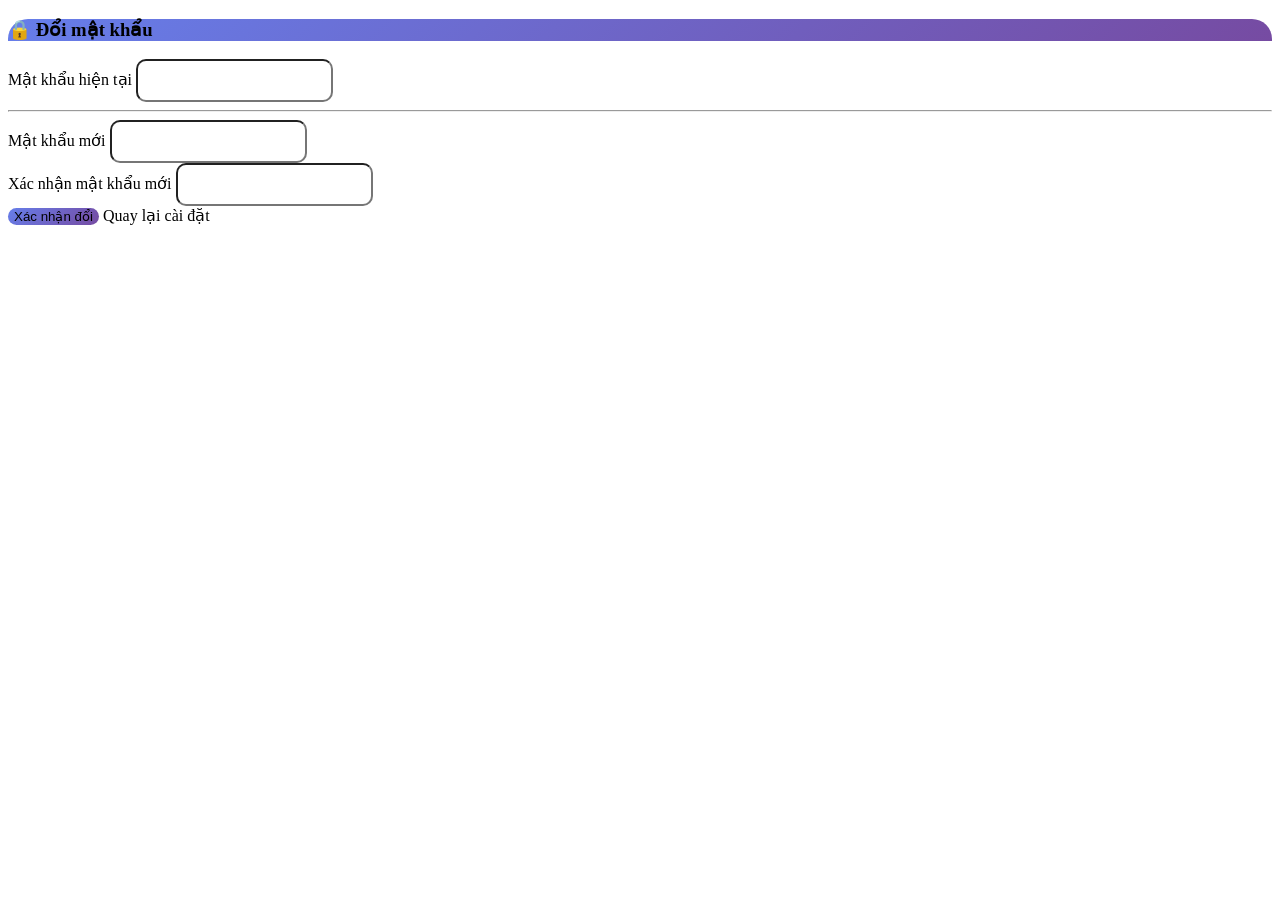
<file: src/main/resources/templates/change-password.html>
<!DOCTYPE html>
<html lang="vi"
      xmlns:th="http://www.thymeleaf.org"
      xmlns:layout="http://www.ultraq.net.nz/thymeleaf/layout"
      layout:decorate="~{layout.html}">
<head>
    <title>Đổi mật khẩu</title>
    <link th:href="@{/css/auth.css}" rel="stylesheet" />
</head>
<body>

<div layout:fragment="content">
    <div class="container mt-5 mb-5">
        <div class="row justify-content-center">
            <div class="col-md-6">
                <div class="card shadow-lg border-0" style="border-radius: 20px;">

                    <div class="card-header text-white text-center py-4"
                         style="background: linear-gradient(135deg, #667eea 0%, #764ba2 100%); border-radius: 20px 20px 0 0;">
                        <h3 class="mb-0 fw-bold">🔒 Đổi mật khẩu</h3>
                    </div>

                    <div class="card-body p-4">
                        <div th:if="${errorMessage}" class="alert alert-danger">
                            <span th:text="${errorMessage}"></span>
                        </div>
                        <div th:if="${successMessage}" class="alert alert-success">
                            <span th:text="${successMessage}"></span>
                        </div>

                        <form th:action="@{/profile/change-password}" th:object="${passwordDto}" method="POST">

                            <div class="mb-3">
                                <label class="form-label fw-bold">Mật khẩu hiện tại</label>
                                <input type="password" class="form-control" th:field="*{currentPassword}" required style="border-radius: 10px; padding: 12px;">
                            </div>

                            <hr>

                            <div class="mb-3">
                                <label class="form-label fw-bold">Mật khẩu mới</label>
                                <input type="password" class="form-control" th:field="*{newPassword}" required minlength="6" style="border-radius: 10px; padding: 12px;">
                            </div>

                            <div class="mb-4">
                                <label class="form-label fw-bold">Xác nhận mật khẩu mới</label>
                                <input type="password" class="form-control" th:field="*{confirmPassword}" required minlength="6" style="border-radius: 10px; padding: 12px;">
                            </div>

                            <div class="d-grid gap-2">
                                <button type="submit" class="btn btn-primary fw-bold py-2"
                                        style="border-radius: 10px; background: linear-gradient(135deg, #667eea, #764ba2); border: none;">
                                    Xác nhận đổi
                                </button>
                                <a th:href="@{/profile/edit}" class="btn btn-light fw-bold py-2" style="border-radius: 10px;">
                                    Quay lại cài đặt
                                </a>
                            </div>
                        </form>
                    </div>
                </div>
            </div>
        </div>
    </div>
</div>

</body>
</html>
</file>
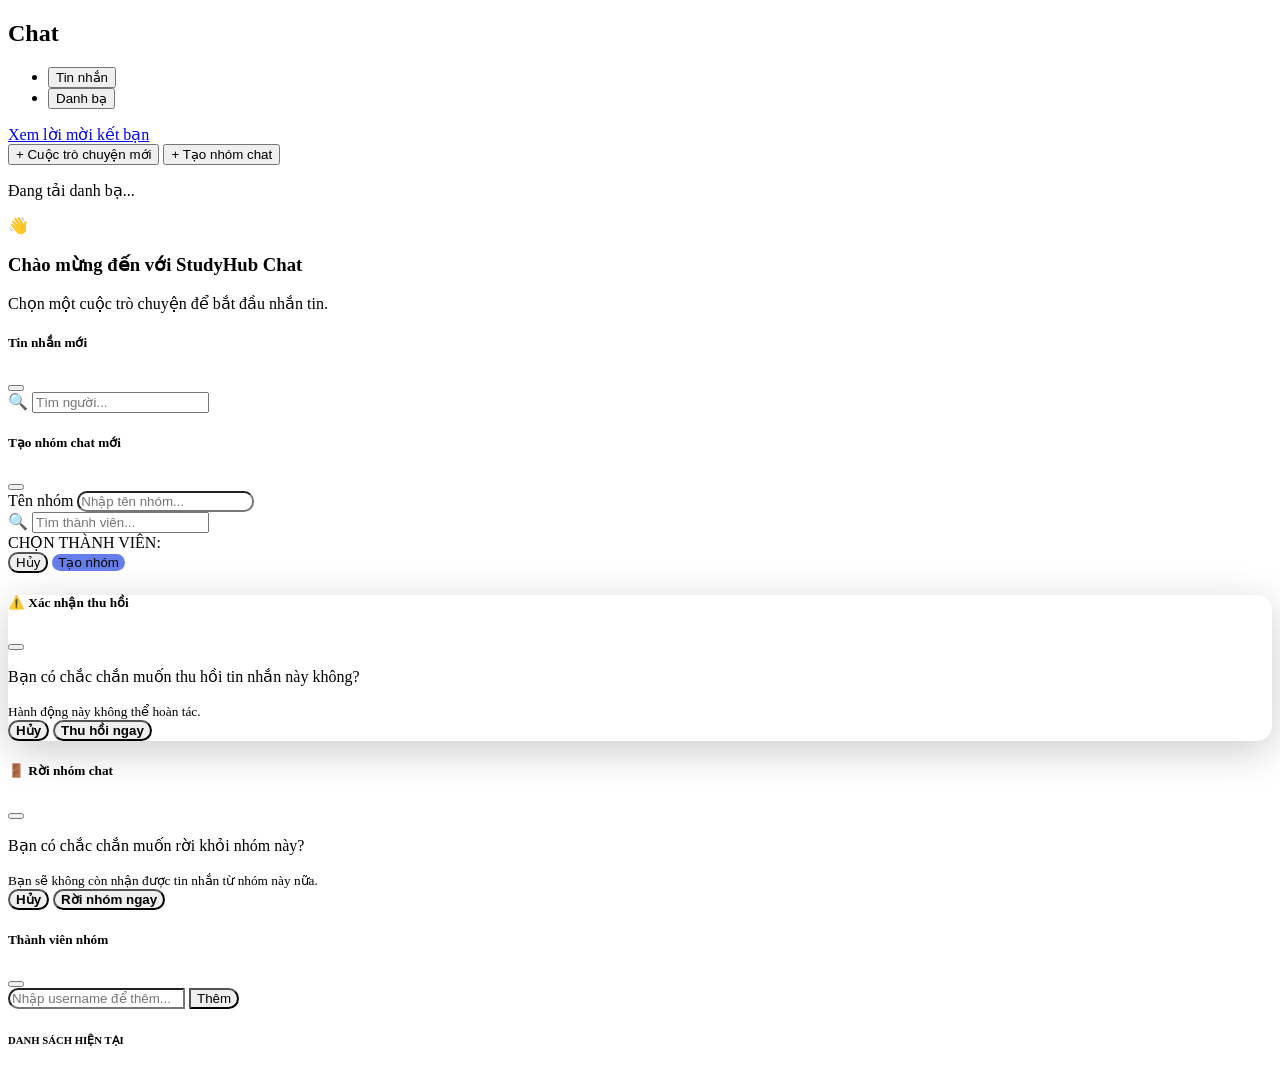
<file: src/main/resources/templates/chat.html>
<!DOCTYPE html>
<html lang="en"
      xmlns:th="http://www.thymeleaf.org"
      xmlns:layout="http://www.ultraq.net.nz/thymeleaf/layout"
      layout:decorate="~{layout.html}">
<head>
    <title>Chat - StudyHub</title>
</head>
<body>

<div layout:fragment="content">

    <input type="hidden" id="current-user-id" th:value="${currentUserId}" />
    <input type="hidden" id="current-username" th:value="${currentUsername}" />

    <div class="messenger-container">
        <aside class="messenger-sidebar">
            <div class="sidebar-header">
                <h2 class="fw-bold mb-3">Chat</h2>

                <ul class="nav nav-pills mb-3" id="pills-tab" role="tablist">
                    <li class="nav-item w-50" role="presentation">
                        <button class="nav-link active w-100" id="pills-chats-tab" data-bs-toggle="pill" data-bs-target="#pills-chats" type="button" role="tab">Tin nhắn</button>
                    </li>
                    <li class="nav-item w-50" role="presentation">
                        <button class="nav-link w-100" id="pills-contacts-tab" data-bs-toggle="pill" data-bs-target="#pills-contacts" type="button" role="tab">Danh bạ</button>
                    </li>
                </ul>


                <a href="/friends" class="btn btn-outline-primary btn-sm w-100 mt-2" style="border-radius: 20px;">
                    Xem lời mời kết bạn
                </a>
            </div>

            <div class="tab-content sidebar-content" id="pills-tabContent">
                <div class="tab-pane fade show active" id="pills-chats" role="tabpanel">
                    <div id="chat-room-list">
                    </div>
                    <div class="mt-3 px-3">
                        <button class="btn-new-chat w-100" id="new-chat-btn" data-bs-toggle="modal" data-bs-target="#newUserChatModal">
                            + Cuộc trò chuyện mới
                        </button>

                        <button class="btn-new-chat w-100 mt-2" id="new-group-btn" data-bs-toggle="modal" data-bs-target="#createGroupModal">
                            + Tạo nhóm chat
                        </button>
                    </div>
                </div>

                <div class="tab-pane fade" id="pills-contacts" role="tabpanel">
                    <div id="friend-list-container" class="pt-2">
                        <p class="text-center text-muted small">Đang tải danh bạ...</p>
                    </div>
                </div>
            </div>
        </aside>

        <main class="messenger-main">

            <div id="chat-welcome-screen" class="welcome-screen">
                <div class="welcome-content">
                    <div class="welcome-icon">👋</div>
                    <h3>Chào mừng đến với StudyHub Chat</h3>
                    <p>Chọn một cuộc trò chuyện để bắt đầu nhắn tin.</p>
                </div>
            </div>

            <div id="chat-main-window" class="chat-window" style="display: none; position: relative;">

                <div id="connection-status"><i class="fa-solid fa-wifi"></i> Mất kết nối. Đang thử lại...</div>

                <div id="new-message-alert" onclick="forceScrollBottom()">
                    <i class="fa-solid fa-arrow-down"></i> Tin nhắn mới
                </div>

                <header class="chat-header" id="chat-main-header">
                </header>

                <div class="chat-messages-area" id="chat-messages-window">
                </div>

                <div class="typing-area" id="typing-indicator-area"></div>

                <div id="file-preview" class="file-preview-box" style="display: none;">
                    <div class="preview-content">
                        <div class="preview-icon" id="preview-file-icon"></div>
                        <div class="preview-info">
                            <strong id="preview-file-name"></strong>
                            <small id="preview-file-size"></small>
                        </div>
                        <button type="button" class="btn-close-preview" id="cancel-file-btn">✖</button>
                    </div>
                </div>

                <footer class="chat-footer">
                    <div id="recording-ui" style="display: none; align-items: center; gap: 10px; width: 100%; background: #f0f2f5; padding: 5px 10px; border-radius: 20px;">
                        <span class="text-danger animate-pulse">🔴 Đang ghi âm...</span>
                        <span id="recording-timer">00:00</span>
                        <button type="button" class="btn btn-sm btn-danger rounded-circle" id="btn-cancel-record" title="Hủy">✖</button>
                        <button type="button" class="btn btn-sm btn-success rounded-circle" id="btn-send-record" title="Gửi">➤</button>
                    </div>

                    <form id="messageForm" name="messageForm" class="message-form">
                        <input type="file" id="file-input" style="display: none;" hidden />

                        <div class="footer-actions">
                            <button type="button" class="action-btn" id="emoji-btn" title="Biểu tượng cảm xúc">😊</button>
                            <button type="button" class="action-btn" id="image-btn" title="Gửi ảnh">🖼️</button>
                            <button type="button" class="action-btn" id="file-btn" title="Gửi file">📎</button>
                        </div>

                        <div class="input-wrapper">
                            <input type="text" id="message" autocomplete="off" class="msg-input" placeholder="Nhập tin nhắn..." disabled />
                            <button type="submit" class="send-btn" id="btn-send" disabled>➤</button>
                            <button type="button" class="action-btn ms-2" id="mic-btn" title="Ghi âm">🎤</button>
                        </div>
                    </form>
                </footer>

                <style>
                    .animate-pulse { animation: pulse-red 1.5s infinite; }
                    @keyframes pulse-red {
                        0% { opacity: 1; }
                        50% { opacity: 0.5; }
                        100% { opacity: 1; }
                    }
                </style>
            </div>
        </main>
    </div>

    <div class="modal fade" id="newUserChatModal" tabindex="-1">
        <div class="modal-dialog modal-dialog-centered modal-dialog-scrollable">
            <div class="modal-content" style="border-radius: 15px;">
                <div class="modal-header border-0">
                    <h5 class="modal-title fw-bold">Tin nhắn mới</h5>
                    <button type="button" class="btn-close" data-bs-dismiss="modal"></button>
                </div>
                <div class="modal-body">
                    <div class="search-bar-wrapper mb-3">
                        <span class="search-icon">🔍</span>
                        <input type="text" class="search-input" placeholder="Tìm người...">
                    </div>
                    <div id="new-chat-user-list" class="user-list-modal"></div>
                </div>
            </div>
        </div>
    </div>

    <div class="modal fade" id="createGroupModal" tabindex="-1" aria-hidden="true">
        <div class="modal-dialog modal-dialog-centered modal-dialog-scrollable">
            <div class="modal-content" style="border-radius: 15px;">
                <div class="modal-header border-0">
                    <h5 class="modal-title fw-bold">Tạo nhóm chat mới</h5>
                    <button type="button" class="btn-close" data-bs-dismiss="modal"></button>
                </div>
                <div class="modal-body">
                    <div class="mb-3">
                        <label class="form-label fw-bold">Tên nhóm</label>
                        <input type="text" id="group-name-input" class="form-control" placeholder="Nhập tên nhóm..." style="border-radius: 10px;">
                    </div>
                    <div class="search-bar-wrapper mb-3">
                        <span class="search-icon">🔍</span>
                        <input type="text" id="search-user-group" class="search-input" placeholder="Tìm thành viên...">
                    </div>
                    <div class="fw-bold mb-2 text-muted small">CHỌN THÀNH VIÊN:</div>
                    <div id="group-user-list" class="user-list-modal" style="max-height: 300px; overflow-y: auto;">
                    </div>
                </div>
                <div class="modal-footer border-0">
                    <button type="button" class="btn btn-light" data-bs-dismiss="modal" style="border-radius: 10px;">Hủy</button>
                    <button type="button" class="btn btn-primary" id="confirm-create-group-btn" style="border-radius: 10px; background: #667eea; border: none;">Tạo nhóm</button>
                </div>
            </div>
        </div>
    </div>

    <div class="modal fade" id="recallConfirmationModal" tabindex="-1" aria-hidden="true">
        <div class="modal-dialog modal-dialog-centered">
            <div class="modal-content" style="border-radius: 15px; border: none; box-shadow: 0 10px 40px rgba(0,0,0,0.2);">
                <div class="modal-header border-0 pb-0">
                    <h5 class="modal-title fw-bold text-danger">⚠️ Xác nhận thu hồi</h5>
                    <button type="button" class="btn-close" data-bs-dismiss="modal" aria-label="Close"></button>
                </div>
                <div class="modal-body text-center py-4">
                    <p class="mb-0 fs-5">Bạn có chắc chắn muốn thu hồi tin nhắn này không?</p>
                    <small class="text-muted">Hành động này không thể hoàn tác.</small>
                </div>
                <div class="modal-footer border-0 justify-content-center pb-4">
                    <button type="button" class="btn btn-light px-4" data-bs-dismiss="modal" style="border-radius: 20px; font-weight: 600;">Hủy</button>
                    <button type="button" class="btn btn-danger px-4" id="btn-confirm-recall-action" style="border-radius: 20px; font-weight: 600;">Thu hồi ngay</button>
                </div>
            </div>
        </div>
    </div>

    <div class="modal fade" id="leaveGroupModal" tabindex="-1" aria-hidden="true">
        <div class="modal-dialog modal-dialog-centered">
            <div class="modal-content" style="border-radius: 15px; border: none;">
                <div class="modal-header border-0 pb-0">
                    <h5 class="modal-title fw-bold text-danger">🚪 Rời nhóm chat</h5>
                    <button type="button" class="btn-close" data-bs-dismiss="modal"></button>
                </div>
                <div class="modal-body text-center py-4">
                    <p class="mb-0 fs-5">Bạn có chắc chắn muốn rời khỏi nhóm này?</p>
                    <small class="text-muted">Bạn sẽ không còn nhận được tin nhắn từ nhóm này nữa.</small>
                </div>
                <div class="modal-footer border-0 justify-content-center pb-4">
                    <button type="button" class="btn btn-light px-4" data-bs-dismiss="modal" style="border-radius: 20px; font-weight: 600;">Hủy</button>
                    <button type="button" class="btn btn-danger px-4" id="btn-confirm-leave-group" style="border-radius: 20px; font-weight: 600;">Rời nhóm ngay</button>
                </div>
            </div>
        </div>
    </div>

    <div class="modal fade" id="groupMembersModal" tabindex="-1" aria-hidden="true">
        <div class="modal-dialog modal-dialog-centered">
            <div class="modal-content" style="border-radius: 15px;">
                <div class="modal-header border-0">
                    <h5 class="modal-title fw-bold">Thành viên nhóm</h5>
                    <button type="button" class="btn-close" data-bs-dismiss="modal"></button>
                </div>
                <div class="modal-body">
                    <div class="input-group mb-3">
                        <input type="text" id="input-add-member" class="form-control" placeholder="Nhập username để thêm..." style="border-radius: 20px 0 0 20px;">
                        <button class="btn btn-primary" id="btn-add-member-confirm" style="border-radius: 0 20px 20px 0;">Thêm</button>
                    </div>
                    <div id="add-member-error" class="text-danger small mb-2" style="display:none;"></div>

                    <h6 class="text-muted small fw-bold mb-2">DANH SÁCH HIỆN TẠI</h6>
                    <div id="group-members-list" style="max-height: 300px; overflow-y: auto;">
                    </div>
                </div>
            </div>
        </div>
    </div>
</div>



</body>
</html>
</file>
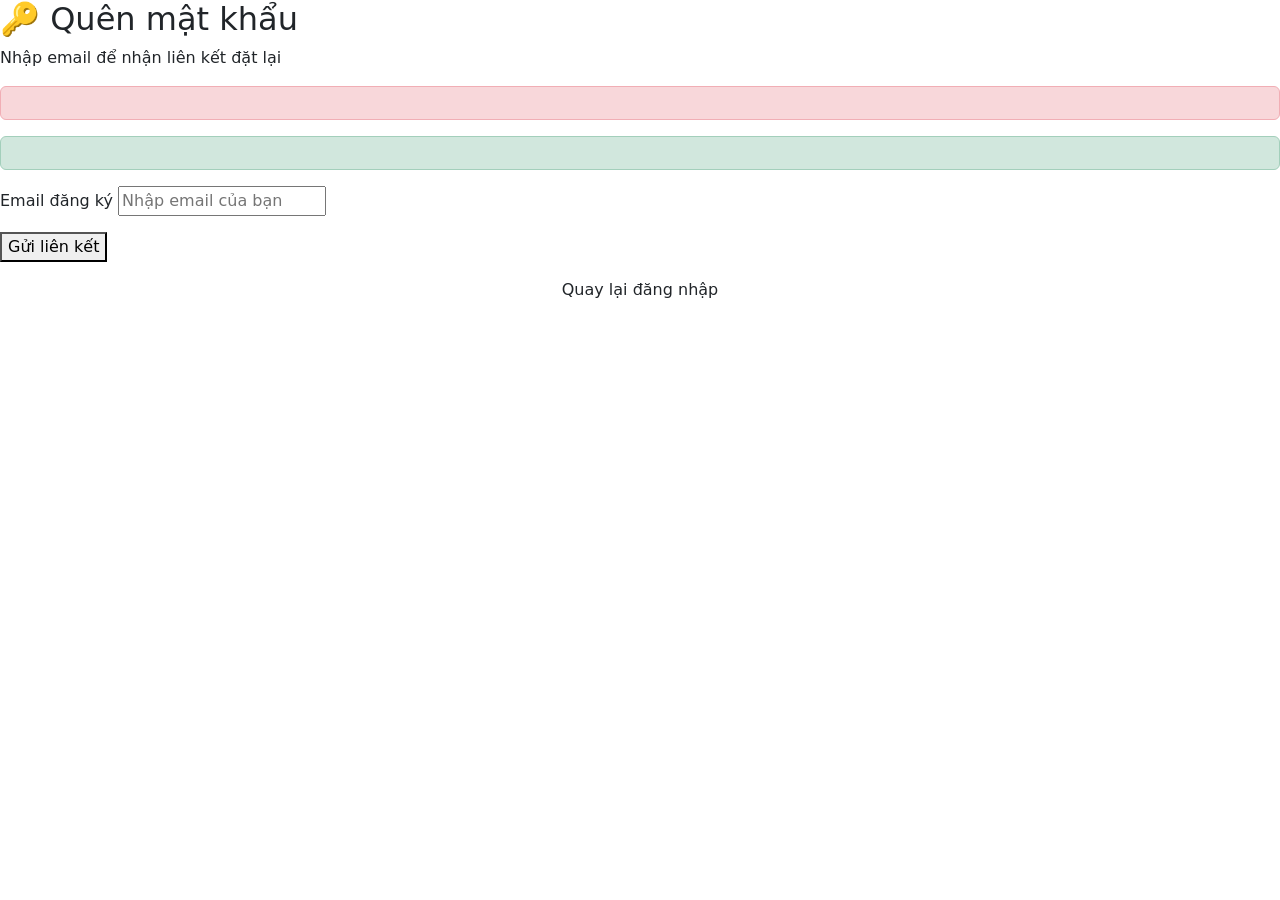
<file: src/main/resources/templates/forgot-password.html>
<!DOCTYPE html>
<html lang="vi" xmlns:th="http://www.thymeleaf.org">
<head>
    <title>Quên mật khẩu</title>
    <link href="https://cdn.jsdelivr.net/npm/bootstrap@5.3.3/dist/css/bootstrap.min.css" rel="stylesheet">
    <link th:href="@{/css/auth.css}" rel="stylesheet" />
</head>
<body>
<div class="auth-page">
    <div class="auth-container">
        <div class="auth-card">
            <div class="auth-header">
                <h2>🔑 Quên mật khẩu</h2>
                <p>Nhập email để nhận liên kết đặt lại</p>
            </div>
            <div class="auth-body">
                <div th:if="${errorMessage}" class="alert alert-danger" th:text="${errorMessage}"></div>
                <div th:if="${successMessage}" class="alert alert-success" th:text="${successMessage}"></div>

                <form th:action="@{/forgot-password}" method="POST">
                    <div class="form-group mb-3">
                        <label>Email đăng ký</label>
                        <input type="email" name="email" class="form-control-auth" required placeholder="Nhập email của bạn">
                    </div>
                    <button type="submit" class="btn-auth">Gửi liên kết</button>
                </form>
                <div class="text-center mt-3">
                    <a th:href="@{/login}">Quay lại đăng nhập</a>
                </div>
            </div>
        </div>
    </div>
</div>
</body>
</html>
</file>
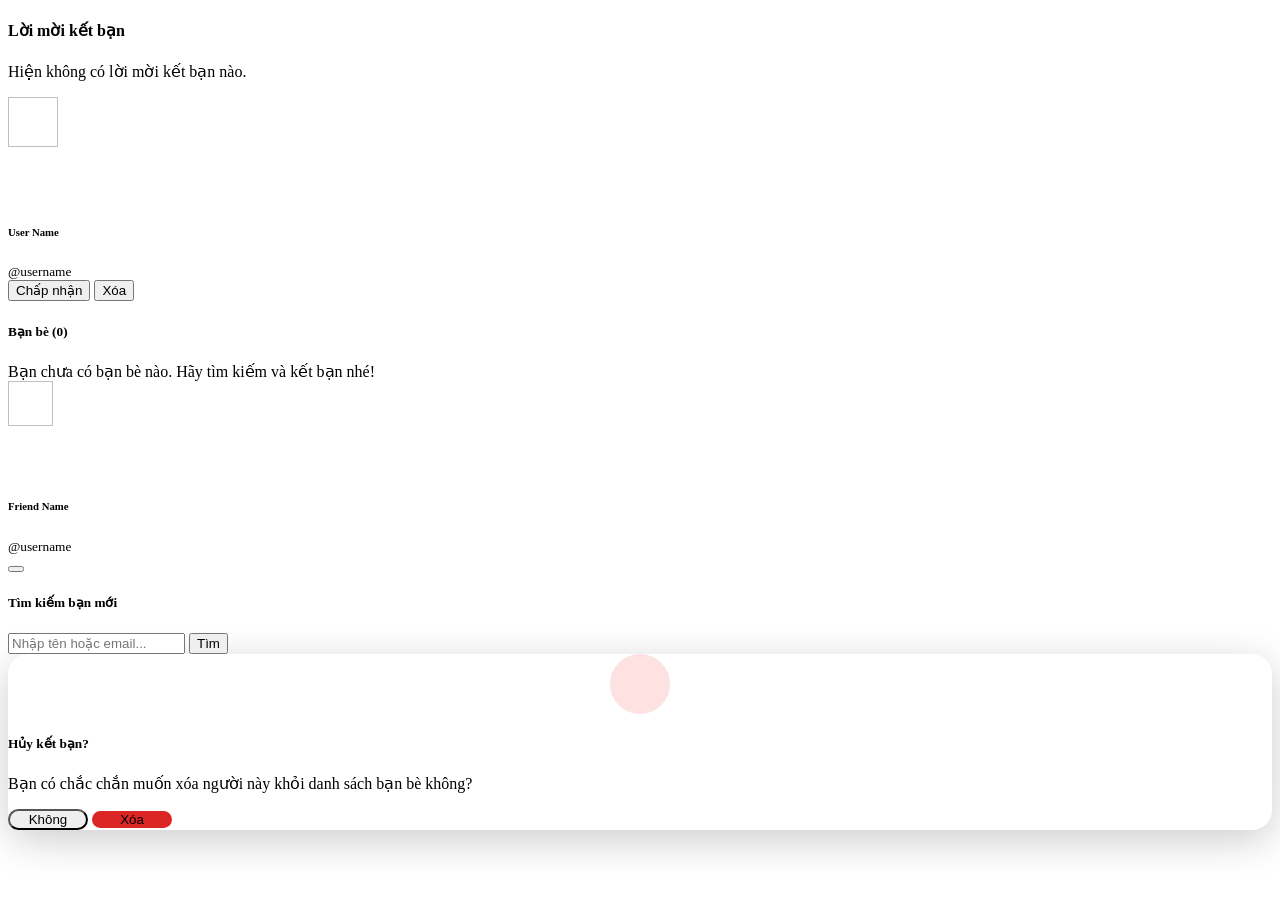
<file: src/main/resources/templates/friends.html>
<!DOCTYPE html>
<html lang="en"
      xmlns:th="http://www.thymeleaf.org"
      xmlns:layout="http://www.ultraq.net.nz/thymeleaf/layout"
      layout:decorate="~{layout.html}">
<head>
    <title>Lời mời kết bạn</title>
</head>
<body>
<div layout:fragment="content" class="container mt-4">
    <div class="row justify-content-center">
        <div class="col-md-8">

            <div class="card border-0 shadow-sm" style="border-radius: 15px;">
                <div class="card-header bg-white border-0 pt-4 pb-2">
                    <h4 class="fw-bold"><i class="fa-solid fa-user-plus text-primary"></i> Lời mời kết bạn</h4>
                </div>
                <div class="card-body" id="requests-container">
                    <div id="no-requests-msg" th:if="${#lists.isEmpty(requests)}" class="text-center py-5 text-muted">
                        <i class="fa-regular fa-envelope-open fa-4x mb-3 text-secondary"></i>
                        <p class="mt-2">Hiện không có lời mời kết bạn nào.</p>
                    </div>

                    <div th:each="req : ${requests}" class="d-flex align-items-center justify-content-between p-3 mb-2 border rounded-3 friend-request-item">
                        <div class="d-flex align-items-center">
                            <img th:if="${req.requester.avatarUrl}"
                                 th:src="@{'/view-file/' + ${req.requester.avatarUrl}}"
                                 class="rounded-circle" style="width: 50px; height: 50px; object-fit: cover;">
                            <div th:unless="${req.requester.avatarUrl}"
                                 class="rounded-circle bg-secondary text-white d-flex align-items-center justify-content-center"
                                 style="width: 50px; height: 50px; font-weight: bold;"
                                 th:text="${#strings.substring(req.requester.name, 0, 1)}"></div>

                            <div class="ms-3">
                                <h6 class="mb-0 fw-bold" th:text="${req.requester.name}">User Name</h6>
                                <small class="text-muted" th:text="'@' + ${req.requester.username}">@username</small>
                            </div>
                        </div>
                        <div>
                            <button class="btn btn-primary btn-sm btn-accept" th:data-id="${req.id}">
                                <i class="fa-solid fa-check"></i> Chấp nhận
                            </button>
                            <button class="btn btn-light btn-sm text-danger">
                                <i class="fa-solid fa-xmark"></i> Xóa
                            </button>
                        </div>
                    </div>
                </div>
            </div>

            <div class="card border-0 shadow-sm mt-4" style="border-radius: 15px;">
                <div class="card-header bg-white border-0 pt-4 pb-2">
                    <h5 class="fw-bold"><i class="fa-solid fa-users text-success"></i> Bạn bè (<span id="friend-count" th:text="${friends != null ? friends.size() : 0}">0</span>)</h5>
                </div>
                <div class="card-body" id="friends-container">
                    <div id="no-friends-msg" th:if="${#lists.isEmpty(friends)}" class="text-center py-3 text-muted">
                        Bạn chưa có bạn bè nào. Hãy tìm kiếm và kết bạn nhé!
                    </div>

                    <div th:each="friend : ${friends}" class="border-bottom p-2 d-flex align-items-center justify-content-between friend-item-row">
                        <a th:href="@{'/profile/' + ${friend.username}}" class="d-flex align-items-center text-decoration-none text-dark flex-grow-1">

                            <img th:if="${friend.avatarUrl}"
                                 th:src="@{'/view-file/' + ${friend.avatarUrl}}"
                                 class="rounded-circle" style="width: 45px; height: 45px; object-fit: cover;">
                            <div th:unless="${friend.avatarUrl}"
                                 class="rounded-circle bg-success text-white d-flex align-items-center justify-content-center"
                                 style="width: 45px; height: 45px; font-weight: bold;"
                                 th:text="${#strings.substring(friend.name, 0, 1)}"></div>

                            <div class="ms-3">
                                <h6 class="mb-0 fw-bold" th:text="${friend.name}">Friend Name</h6>
                                <small class="text-muted" th:text="'@' + ${friend.username}">@username</small>
                            </div>
                        </a>

                        <div>
                            <a th:href="@{'/profile/' + ${friend.username}}" class="btn btn-outline-secondary btn-sm rounded-pill me-1" title="Trang cá nhân">
                                <i class="fa-solid fa-user"></i>
                            </a>
                            <button class="btn btn-outline-danger btn-sm rounded-pill btn-unfriend" th:data-id="${friend.id}" title="Hủy kết bạn">
                                <i class="fa-solid fa-user-xmark"></i>
                            </button>
                        </div>
                    </div>
                </div>
            </div>

            <div class="card border-0 shadow-sm mt-4" style="border-radius: 15px;">
                <div class="card-body">
                    <h5 class="fw-bold mb-3"><i class="fa-solid fa-magnifying-glass text-info"></i> Tìm kiếm bạn mới</h5>
                    <div class="input-group">
                        <input type="text" id="search-friend-input" class="form-control" placeholder="Nhập tên hoặc email...">
                        <button class="btn btn-outline-primary" id="btn-search-users">
                            <i class="fa-solid fa-search"></i> Tìm
                        </button>
                    </div>
                    <div id="search-results" class="mt-3"></div>
                </div>
            </div>
        </div>
    </div>

    <div class="modal fade" id="unfriendModal" tabindex="-1" aria-hidden="true">
        <div class="modal-dialog modal-dialog-centered modal-sm">
            <div class="modal-content" style="border-radius: 20px; border: none; box-shadow: 0 10px 40px rgba(0,0,0,0.2);">
                <div class="modal-body text-center pt-4 pb-0">
                    <div style="width: 60px; height: 60px; background-color: #fee2e2; color: #dc2626; border-radius: 50%; display: flex; align-items: center; justify-content: center; font-size: 28px; margin: 0 auto 15px auto;">
                        <i class="fa-solid fa-user-xmark"></i>
                    </div>
                    <h5 class="fw-bold text-dark mb-2">Hủy kết bạn?</h5>
                    <p class="text-muted small mb-3">
                        Bạn có chắc chắn muốn xóa người này khỏi danh sách bạn bè không?
                    </p>
                </div>
                <div class="modal-footer border-0 justify-content-center pb-4 pt-0 gap-2">
                    <button type="button" class="btn btn-light fw-bold px-3" data-bs-dismiss="modal" style="border-radius: 12px; min-width: 80px;">Không</button>
                    <button type="button" class="btn btn-danger fw-bold px-3" id="btn-confirm-unfriend" style="border-radius: 12px; min-width: 80px; background-color: #dc2626; border: none;">Xóa</button>
                </div>
            </div>
        </div>
    </div>

    <script>
        const csrfToken = document.querySelector('meta[name="_csrf"]').content;
        const csrfHeader = document.querySelector('meta[name="_csrf_header"]').content;

        // --- VARIABLES CHO MODAL ---
        let unfriendModal = null;
        let friendIdToDelete = null;

        document.addEventListener('DOMContentLoaded', function() {
            // Khởi tạo modal
            const modalEl = document.getElementById('unfriendModal');
            if (modalEl) {
                unfriendModal = new bootstrap.Modal(modalEl);
            }

            // Gắn sự kiện cho nút xác nhận XÓA trong modal
            const btnConfirm = document.getElementById('btn-confirm-unfriend');
            if(btnConfirm) {
                btnConfirm.addEventListener('click', async function() {
                    if (!friendIdToDelete) return;

                    // Loading effect
                    const originalContent = btnConfirm.innerHTML;
                    btnConfirm.innerHTML = '<i class="fa-solid fa-spinner fa-spin"></i>';
                    btnConfirm.disabled = true;

                    try {
                        const res = await fetch(`/api/friends/unfriend/${friendIdToDelete}`, {
                            method: 'POST',
                            headers: { [csrfHeader]: csrfToken }
                        });

                        if (res.ok) {
                            // Xóa dòng tương ứng khỏi giao diện
                            const btnInList = document.querySelector(`.btn-unfriend[data-id="${friendIdToDelete}"]`);
                            if (btnInList) {
                                btnInList.closest('.friend-item-row').remove();
                            }

                            // Cập nhật số lượng
                            const countSpan = document.getElementById('friend-count');
                            if (countSpan) {
                                countSpan.innerText = Math.max(0, (parseInt(countSpan.innerText) || 0) - 1);
                            }

                            // Ẩn modal
                            unfriendModal.hide();

                            // Hiện Toast thông báo
                            showFriendToast('Thành công', 'Đã hủy kết bạn.', null, 'success');
                        }
                    } catch (e) {
                        console.error(e);
                        alert("Có lỗi xảy ra.");
                    } finally {
                        // Reset nút
                        btnConfirm.innerHTML = originalContent;
                        btnConfirm.disabled = false;
                        friendIdToDelete = null;
                    }
                });
            }

            attachEvents();
        });


        // === REALTIME WEBSOCKET LOGIC ===
        const waitForWs = setInterval(() => {
            if (typeof stompClientGlobal !== 'undefined' && stompClientGlobal && stompClientGlobal.connected) {
                clearInterval(waitForWs);
                subscribeToFriendUpdates();
            }
        }, 500);

        function subscribeToFriendUpdates() {
            console.log("Đang lắng nghe sự kiện bạn bè...");
            stompClientGlobal.subscribe('/user/queue/friends', function(payload) {
                const event = JSON.parse(payload.body);

                if (event.type === 'NEW_REQUEST') {
                    handleNewRequest(event.data, event.id);
                } else if (event.type === 'REQUEST_ACCEPTED') {
                    handleRequestAccepted(event.data);
                }
            });
        }

        // --- HÀM HIỂN THỊ POPUP (TOAST) ---
        function showFriendToast(title, message, avatarUrl, type = 'info', extraHtml = '') {
            let container = document.querySelector('.toast-container');
            // Nếu layout chưa có container (phòng hờ), tạo mới
            if (!container) {
                container = document.createElement('div');
                container.className = 'toast-container position-fixed bottom-0 end-0 p-3';
                container.style.zIndex = '9999';
                document.body.appendChild(container);
            }

            // Avatar mặc định nếu null
            let avatarImg = '';
            if (avatarUrl) {
                avatarImg = `<img src="/view-file/${avatarUrl}" class="rounded-circle me-2" style="width: 40px; height: 40px; object-fit: cover;">`;
            } else if (type === 'success' && !avatarUrl) {
                // Icon check nếu không có avatar (trường hợp thông báo hệ thống)
                avatarImg = '';
            } else {
                avatarImg = `<div class="rounded-circle bg-secondary text-white d-flex align-items-center justify-content-center me-2" style="width: 40px; height: 40px; font-weight: bold;">?</div>`;
            }

            const borderClass = type === 'success' ? 'border-success' : 'border-primary';
            const icon = type === 'success' ? '<i class="fa-solid fa-check-circle text-success"></i>' : '<i class="fa-solid fa-user-plus text-primary"></i>';
            const borderStyle = type === 'success' ? 'border-left: 5px solid #198754;' : 'border-left: 5px solid #0d6efd;';

            const toastHtml = `
            <div class="toast custom-toast show bg-white" role="alert" aria-live="assertive" aria-atomic="true" data-bs-delay="10000" style="${borderStyle}">
                <div class="toast-header border-0 bg-transparent">
                    ${icon}
                    <strong class="me-auto ms-2">${title}</strong>
                    <small class="text-muted">Vừa xong</small>
                    <button type="button" class="btn-close" data-bs-dismiss="toast" aria-label="Close"></button>
                </div>
                <div class="toast-body d-flex align-items-center pt-0">
                    ${avatarImg}
                    <div>
                        <p class="mb-1" style="font-size: 0.95rem;">${message}</p>
                        ${extraHtml}
                    </div>
                </div>
            </div>
        `;

            const tempDiv = document.createElement('div');
            tempDiv.innerHTML = toastHtml.trim();
            const toastEl = tempDiv.firstChild;

            container.appendChild(toastEl);

            if(extraHtml) {
                const btnAccept = toastEl.querySelector('.btn-toast-accept');
                if(btnAccept) {
                    btnAccept.addEventListener('click', function() {
                        const reqId = this.getAttribute('data-id');
                        acceptRequestFromToast(reqId, toastEl);
                    });
                }
            }

            setTimeout(() => {
                if(toastEl && document.body.contains(toastEl)) {
                    toastEl.classList.remove('show');
                    setTimeout(() => toastEl.remove(), 500);
                }
            }, 10000);
        }

        // --- XỬ LÝ SỰ KIỆN TỪ SERVER ---
        function handleNewRequest(user, requestId) {
            updateRequestsListUI(user, requestId);
            const extraButtons = `
            <div class="mt-2">
                <button class="btn btn-sm btn-primary btn-toast-accept rounded-pill px-3" data-id="${requestId}">
                    Chấp nhận
                </button>
            </div>
        `;
            showFriendToast('Lời mời kết bạn', `<strong>${user.name}</strong> muốn kết bạn với bạn.`, user.avatarUrl, 'info', extraButtons);
        }

        function handleRequestAccepted(friend) {
            updateFriendsListUI(friend);
            showFriendToast('Đã kết bạn', `<strong>${friend.name}</strong> đã chấp nhận lời mời!`, friend.avatarUrl, 'success');
        }

        // --- HÀM CẬP NHẬT UI LIST ---
        function updateRequestsListUI(user, requestId) {
            const noMsg = document.getElementById('no-requests-msg');
            if(noMsg) noMsg.style.display = 'none';

            const container = document.getElementById('requests-container');

            let avatarHtml = user.avatarUrl
                ? `<img src="/view-file/${user.avatarUrl}" class="rounded-circle" style="width: 50px; height: 50px; object-fit: cover;">`
                : `<div class="rounded-circle bg-secondary text-white d-flex align-items-center justify-content-center" style="width: 50px; height: 50px; font-weight: bold;">${user.name.charAt(0)}</div>`;

            const html = `
            <div class="d-flex align-items-center justify-content-between p-3 mb-2 border rounded-3 friend-request-item animate__animated animate__fadeInDown" style="background-color: #f0f8ff;">
                <div class="d-flex align-items-center">
                    ${avatarHtml}
                    <div class="ms-3">
                        <h6 class="mb-0 fw-bold">${user.name} <span class="badge bg-danger">Mới</span></h6>
                        <small class="text-muted">@${user.username}</small>
                    </div>
                </div>
                <div>
                    <button class="btn btn-primary btn-sm btn-accept" data-id="${requestId}"><i class="fa-solid fa-check"></i> Chấp nhận</button>
                    <button class="btn btn-light btn-sm text-danger"><i class="fa-solid fa-xmark"></i> Xóa</button>
                </div>
            </div>`;
            container.insertAdjacentHTML('afterbegin', html);
            attachEvents();
        }

        function updateFriendsListUI(friend) {
            const noMsg = document.getElementById('no-friends-msg');
            if(noMsg) noMsg.style.display = 'none';

            const container = document.getElementById('friends-container');
            const countSpan = document.getElementById('friend-count');
            if(countSpan) countSpan.innerText = (parseInt(countSpan.innerText) || 0) + 1;

            let avatarHtml = friend.avatarUrl
                ? `<img src="/view-file/${friend.avatarUrl}" class="rounded-circle" style="width: 45px; height: 45px; object-fit: cover;">`
                : `<div class="rounded-circle bg-success text-white d-flex align-items-center justify-content-center" style="width: 45px; height: 45px; font-weight: bold;">${friend.name.charAt(0)}</div>`;

            const html = `
            <div class="border-bottom p-2 d-flex align-items-center justify-content-between friend-item-row animate__animated animate__fadeIn" style="background-color: #e8f5e9;">
                <a href="/profile/${friend.username}" class="d-flex align-items-center text-decoration-none text-dark flex-grow-1">
                    ${avatarHtml}
                    <div class="ms-3">
                        <h6 class="mb-0 fw-bold">${friend.name}</h6>
                        <small class="text-muted">@${friend.username}</small>
                    </div>
                </a>
                <div>
                    <a href="/profile/${friend.username}" class="btn btn-outline-secondary btn-sm rounded-pill me-1"><i class="fa-solid fa-user"></i></a>
                    <button class="btn btn-outline-danger btn-sm rounded-pill btn-unfriend" data-id="${friend.id}"><i class="fa-solid fa-user-xmark"></i></button>
                </div>
            </div>`;
            container.insertAdjacentHTML('afterbegin', html);
            attachEvents();
        }

        // --- LOGIC XỬ LÝ API ---
        async function acceptRequestFromToast(id, toastElement) {
            const btn = toastElement.querySelector('.btn-toast-accept');
            btn.innerHTML = '<i class="fa-solid fa-spinner fa-spin"></i>';
            btn.disabled = true;

            try {
                const res = await fetch(`/api/friends/accept/${id}`, {
                    method: 'POST',
                    headers: { [csrfHeader]: csrfToken }
                });
                if(res.ok) {
                    const bsToast = new bootstrap.Toast(toastElement);
                    bsToast.hide();
                    const reqItem = document.querySelector(`.btn-accept[data-id="${id}"]`);
                    if(reqItem) {
                        reqItem.closest('.friend-request-item').remove();
                        location.reload();
                    } else {
                        location.reload();
                    }
                }
            } catch(e) { console.error(e); }
        }

        function attachEvents() {
            // Nút chấp nhận trong danh sách
            document.querySelectorAll('.btn-accept').forEach(btn => {
                const newBtn = btn.cloneNode(true);
                btn.parentNode.replaceChild(newBtn, btn);
                newBtn.addEventListener('click', async function() {
                    const id = this.getAttribute('data-id');
                    try {
                        const res = await fetch(`/api/friends/accept/${id}`, {
                            method: 'POST',
                            headers: { [csrfHeader]: csrfToken }
                        });
                        if(res.ok) {
                            this.closest('.friend-request-item').remove();
                            location.reload();
                        }
                    } catch(e) { console.error(e); }
                });
            });

            // Nút hủy kết bạn (SỬA ĐỔI: GỌI MODAL)
            document.querySelectorAll('.btn-unfriend').forEach(btn => {
                const newBtn = btn.cloneNode(true);
                btn.parentNode.replaceChild(newBtn, btn);
                newBtn.addEventListener('click', function() {
                    friendIdToDelete = this.getAttribute('data-id');
                    if(unfriendModal) {
                        unfriendModal.show();
                    } else {
                        // Fallback nếu chưa init
                        const modalEl = document.getElementById('unfriendModal');
                        unfriendModal = new bootstrap.Modal(modalEl);
                        unfriendModal.show();
                    }
                });
            });
        }

        // Logic Tìm kiếm
        document.getElementById('btn-search-users').addEventListener('click', async function() {
            const keyword = document.getElementById('search-friend-input').value.trim();
            if (!keyword) return;
            const resultsDiv = document.getElementById('search-results');
            resultsDiv.innerHTML = '<div class="text-center py-3"><div class="spinner-border text-primary"></div></div>';
            try {
                const res = await fetch(`/api/friends/search?keyword=${encodeURIComponent(keyword)}`);
                if (res.ok) {
                    const users = await res.json();
                    resultsDiv.innerHTML = '';
                    if (users.length === 0) { resultsDiv.innerHTML = '<p class="text-muted text-center">Không tìm thấy.</p>'; return; }
                    users.forEach(user => {
                        let avatarHtml = user.avatarUrl ? `<img src="/view-file/${user.avatarUrl}" class="rounded-circle" style="width: 40px; height: 40px; object-fit: cover;">` : `<div class="rounded-circle bg-secondary text-white d-flex align-items-center justify-content-center" style="width: 40px; height: 40px;">${user.name.charAt(0)}</div>`;
                        let actionBtn = '';
                        if (user.status === 'FRIEND') actionBtn = `<span class="badge bg-success">Bạn bè</span>`;
                        else if (user.status === 'SENT') actionBtn = `<button class="btn btn-secondary btn-sm" disabled>Đã gửi</button>`;
                        else if (user.status === 'RECEIVED') actionBtn = `<span class="badge bg-warning text-dark">Chờ duyệt</span>`;
                        else actionBtn = `<button class="btn btn-outline-primary btn-sm btn-add-friend" data-id="${user.id}">Kết bạn</button>`;

                        const item = document.createElement('div');
                        item.className = 'd-flex align-items-center justify-content-between p-2 border-bottom';
                        item.innerHTML = `<div class="d-flex align-items-center">${avatarHtml}<div class="ms-3"><h6 class="mb-0 fw-bold">${user.name}</h6><small class="text-muted">@${user.username}</small></div></div><div>${actionBtn}</div>`;
                        resultsDiv.appendChild(item);
                    });
                    document.querySelectorAll('.btn-add-friend').forEach(btn => {
                        btn.addEventListener('click', async function() {
                            const userId = this.getAttribute('data-id');
                            this.disabled = true; this.textContent = '...';
                            try {
                                const res = await fetch(`/api/friends/request/${userId}`, { method: 'POST', headers: { [csrfHeader]: csrfToken } });
                                if (res.ok) { this.className = 'btn btn-secondary btn-sm'; this.textContent = 'Đã gửi'; }
                            } catch (e) { this.disabled = false; }
                        });
                    });
                }
            } catch (e) { resultsDiv.innerHTML = '<p class="text-danger">Lỗi.</p>'; }
        });
    </script>
</div>
</body>
</html>
</file>
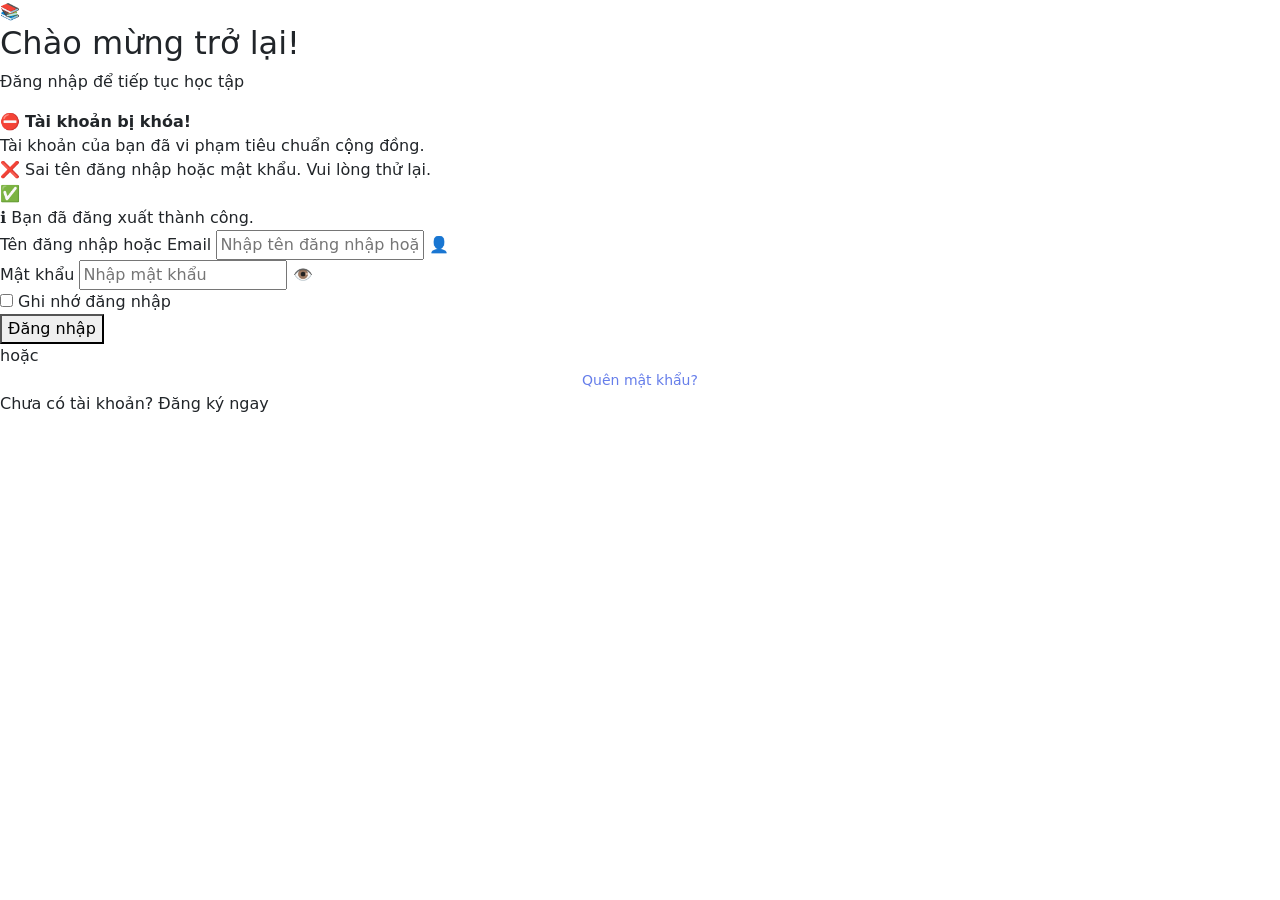
<file: src/main/resources/templates/login.html>
<!DOCTYPE html>
<html lang="vi" xmlns:th="http://www.thymeleaf.org">
<head>
  <meta charset="UTF-8">
  <meta name="viewport" content="width=device-width, initial-scale=1.0">
  <title>Đăng nhập - StudyHub</title>
  <link href="https://cdn.jsdelivr.net/npm/bootstrap@5.3.3/dist/css/bootstrap.min.css" rel="stylesheet">
  <link th:href="@{/css/auth.css}" rel="stylesheet" />
</head>
<body>

<div class="auth-page">
  <div class="auth-container">
    <div class="auth-card">

      <!-- Header -->
      <div class="auth-header">
        <div class="auth-logo">📚</div>
        <h2>Chào mừng trở lại!</h2>
        <p>Đăng nhập để tiếp tục học tập</p>
      </div>

      <!-- Body -->
      <div class="auth-body">

          <div th:if="${param.error}">
              <div th:if="${param.error[0] == 'banned'}" class="alert-custom alert-danger-custom">
                  ⛔ <strong>Tài khoản bị khóa!</strong><br>
                  Tài khoản của bạn đã vi phạm tiêu chuẩn cộng đồng.
              </div>

              <div th:if="${param.error[0] == 'true'}" class="alert-custom alert-danger-custom">
                  ❌ Sai tên đăng nhập hoặc mật khẩu. Vui lòng thử lại.
              </div>
          </div>

        <!-- Success Message -->
        <div th:if="${successMessage}" class="alert-custom alert-success-custom">
          ✅ <span th:text="${successMessage}"></span>
        </div>

        <!-- Logout Message -->
        <div th:if="${param.logout}" class="alert-custom alert-info-custom">
          ℹ️ Bạn đã đăng xuất thành công.
        </div>

        <!-- Login Form -->
        <form th:action="@{/login}" method="POST" id="loginForm">

          <!-- Username/Email -->
          <div class="form-group">
            <label for="username">Tên đăng nhập hoặc Email</label>
            <input type="text"
                   class="form-control-auth"
                   id="username"
                   name="username"
                   placeholder="Nhập tên đăng nhập hoặc email"
                   required
                   autocomplete="username">
            <span class="input-icon">👤</span>
          </div>

          <!-- Password -->
          <div class="form-group">
            <label for="password">Mật khẩu</label>
            <input type="password"
                   class="form-control-auth"
                   id="password"
                   name="password"
                   placeholder="Nhập mật khẩu"
                   required
                   autocomplete="current-password">
            <span class="password-toggle" onclick="togglePassword()">👁️</span>
          </div>

          <!-- Remember Me -->
          <div class="custom-checkbox">
            <input type="checkbox" id="remember" name="remember">
            <label for="remember">Ghi nhớ đăng nhập</label>
          </div>

          <!-- Submit Button -->
          <button type="submit" class="btn-auth" id="loginBtn">
            Đăng nhập
          </button>

        </form>

        <!-- Divider -->
        <div class="divider">
          <span>hoặc</span>
        </div>

        <!-- Forgot Password -->
        <div style="text-align: center;">
            <a th:href="@{/forgot-password}" style="color: #667eea; text-decoration: none; font-size: 14px;">
                Quên mật khẩu?
            </a>
        </div>

      </div>

      <!-- Footer -->
      <div class="auth-footer">
        <p>Chưa có tài khoản? <a th:href="@{/register}">Đăng ký ngay</a></p>
      </div>

    </div>
  </div>
</div>

<script>
  // Toggle show/hide password
  function togglePassword() {
    const passwordInput = document.getElementById('password');
    const toggleIcon = document.querySelector('.password-toggle');

    if (passwordInput.type === 'password') {
      passwordInput.type = 'text';
      toggleIcon.textContent = '🙈';
    } else {
      passwordInput.type = 'password';
      toggleIcon.textContent = '👁️';
    }
  }

  // Form validation và loading state
  document.getElementById('loginForm').addEventListener('submit', function(e) {
    const btn = document.getElementById('loginBtn');
    btn.classList.add('loading');
    btn.disabled = true;
  });
</script>

</body>
</html>
</file>
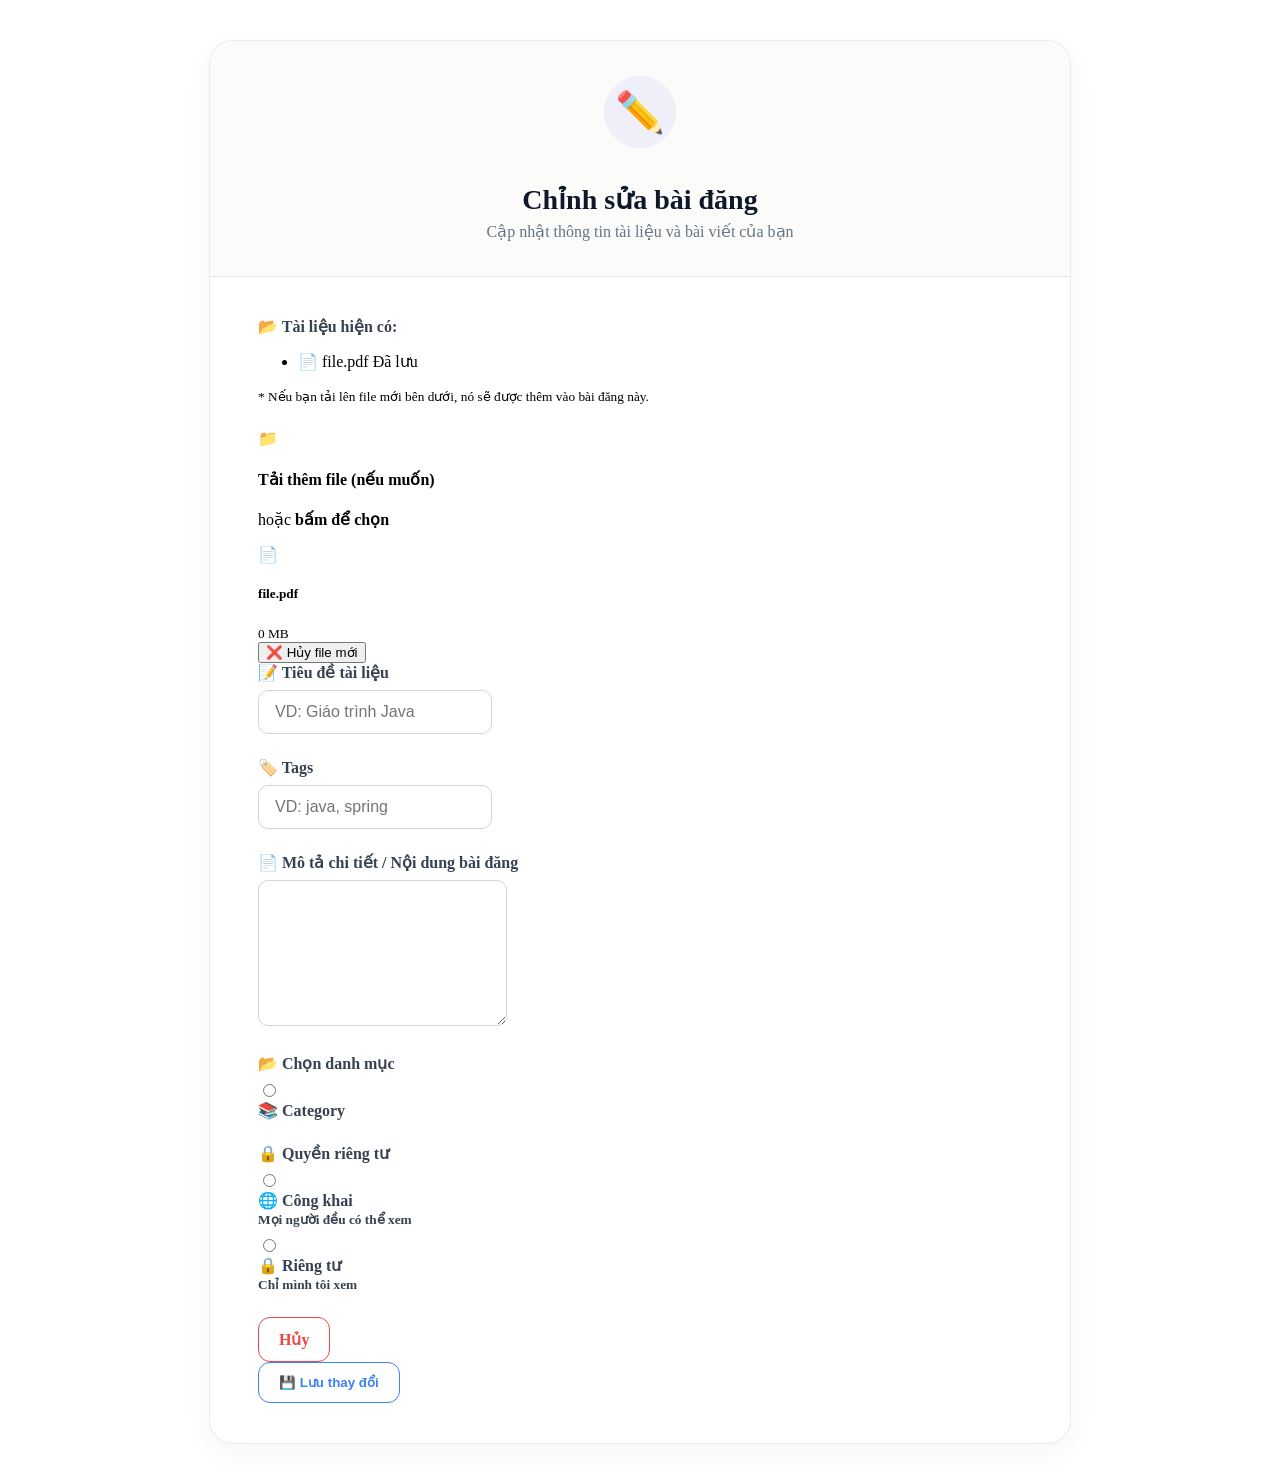
<file: src/main/resources/templates/post-edit.html>
<!DOCTYPE html>
<html lang="vi"
      xmlns:th="http://www.thymeleaf.org"
      xmlns:layout="http://www.ultraq.net.nz/thymeleaf/layout"
      layout:decorate="~{layout.html}">
<head>
    <title>Chỉnh sửa bài đăng</title>
    <link th:href="@{/css/upload.css}" rel="stylesheet" />
    <style>
        /* --- POST EDIT PAGE STYLING --- */
        .post-edit-card {
            border-radius: 24px !important;
            border: 1px solid rgba(226, 232, 240, 0.8) !important;
            box-shadow: 0 10px 30px rgba(0, 0, 0, 0.04) !important;
            overflow: hidden;
            background: #ffffff;
            max-width: 860px;
            margin: 40px auto;
        }
        .post-edit-header {
            background-color: #fbfbfa !important;
            border-bottom: 1px solid #e2e8f0 !important;
            border-radius: 24px 24px 0 0 !important;
            padding: 35px 20px !important;
            text-align: center;
        }
        .post-edit-header h2 {
            color: #0f172a !important;
            font-weight: 700 !important;
            font-size: 1.6rem;
            margin-bottom: 6px;
        }
        .post-edit-header p {
            color: #64748b !important;
            margin: 0;
        }
        .post-edit-icon-plate {
            font-size: 2.5rem;
            margin-bottom: 12px;
            display: inline-flex;
            align-items: center;
            justify-content: center;
            width: 72px;
            height: 72px;
            background: rgba(99, 102, 241, 0.08);
            border-radius: 50%;
        }
        .post-edit-body {
            padding: 36px 40px;
        }
        .form-group { margin-bottom: 1.5rem; }
        .form-group label {
            font-weight: 600;
            color: #374151;
            margin-bottom: 8px;
            display: block;
            font-size: 1rem;
        }
        .form-control {
            border-radius: 10px !important;
            border: 1px solid #d1d5db !important;
            padding: 12px 16px !important;
            font-size: 1rem !important;
            transition: border-color 0.2s ease, box-shadow 0.2s ease !important;
        }
        .form-control:focus {
            border-color: #6366f1 !important;
            box-shadow: 0 0 0 3px rgba(99, 102, 241, 0.12) !important;
        }
        textarea.form-control { min-height: 120px; }
        .post-edit-body { padding: 40px 48px; }
        .post-edit-header h2 { font-size: 1.75rem !important; }
        .section-label {
            font-size: 1rem;
            font-weight: 600;
            color: #374151;
            margin-bottom: 10px;
            display: block;
        }
        /* Buttons */
        .btn-cancel {
            border-radius: 12px !important;
            font-weight: 600 !important;
            border: 1.5px solid #ef4444 !important;
            color: #ef4444 !important;
            background: transparent !important;
            transition: all 0.2s ease !important;
            padding: 12px 20px !important;
            text-align: center !important;
            text-decoration: none !important;
            display: inline-flex !important;
            align-items: center !important;
            justify-content: center !important;
        }
        .btn-cancel:hover {
            background: #fef2f2 !important;
            color: #dc2626 !important;
            transform: translateY(-1px) !important;
            text-decoration: none !important;
        }
        .btn-save {
            border-radius: 12px !important;
            font-weight: 600 !important;
            border: 1.5px solid #3b82f6 !important;
            color: #3b82f6 !important;
            background: transparent !important;
            transition: all 0.2s ease !important;
            padding: 12px 20px !important;
            display: inline-flex !important;
            align-items: center !important;
            justify-content: center !important;
        }
        .btn-save:hover {
            background: #eff6ff !important;
            color: #1d4ed8 !important;
            transform: translateY(-1px) !important;
        }
    </style>
</head>
<body>

<div layout:fragment="content">

    <div class="post-edit-card">

        <!-- Header -->
        <div class="post-edit-header">
            <div class="post-edit-icon-plate">✏️</div>
            <h2>Chỉnh sửa bài đăng</h2>
            <p>Cập nhật thông tin tài liệu và bài viết của bạn</p>
        </div>

        <div class="post-edit-body">

        <form th:action="@{/posts/edit/{id}(id=${postId})}"
              th:object="${postDto}"
              method="POST"
              enctype="multipart/form-data"
              id="uploadForm">

            <div class="form-group" th:if="${existingDocuments != null && !existingDocuments.isEmpty()}">
                <label>📂 Tài liệu hiện có:</label>
                <ul class="list-group">
                    <li class="list-group-item d-flex justify-content-between align-items-center"
                        th:each="doc : ${existingDocuments}">
                        <span>
                            📄 <span th:text="${doc.fileName}">file.pdf</span>
                            <span class="text-muted ms-2" th:text="'(' + ${doc.views} + ' lượt xem)'"></span>
                        </span>
                        <span class="badge bg-primary rounded-pill">Đã lưu</span>
                    </li>
                </ul>
                <small class="text-muted mt-1 d-block">
                    * Nếu bạn tải lên file mới bên dưới, nó sẽ được thêm vào bài đăng này.
                </small>
            </div>

            <div class="file-upload-zone" id="dropZone">
                <div class="file-icon-big">📁</div>
                <h4>Tải thêm file (nếu muốn)</h4>
                <p>hoặc <strong>bấm để chọn</strong></p>
                <input type="file"
                       id="fileInput"
                       th:field="*{files}"
                       accept=".pdf,.doc,.docx,.xls,.xlsx,.ppt,.pptx,.txt"
                       style="display: none;"
                       multiple>
            </div>

            <div class="file-selected" id="fileSelected">
                <div class="file-preview-icon" id="fileIcon">📄</div>
                <div class="file-info">
                    <h5 id="fileName">file.pdf</h5>
                    <small id="fileSize">0 MB</small>
                </div>
                <button type="button" class="btn btn-danger" onclick="clearFile()" style="margin-left: auto;">
                    ❌ Hủy file mới
                </button>
            </div>

            <div class="form-row">
                <div class="form-group">
                    <label>📝 Tiêu đề tài liệu</label>
                    <input type="text" class="form-control" th:field="*{title}" placeholder="VD: Giáo trình Java">
                </div>
                <div class="form-group">
                    <label>🏷️ Tags</label>
                    <input type="text" class="form-control" th:field="*{tags}" placeholder="VD: java, spring">
                </div>
            </div>

            <div class="form-group">
                <label>📄 Mô tả chi tiết / Nội dung bài đăng</label>
                <textarea class="form-control" th:field="*{description}"></textarea>
                <input type="hidden" th:field="*{content}" id="hiddenContent">
            </div>

            <div class="form-group">
                <label>📂 Chọn danh mục</label>
                <div class="category-grid">
                    <div class="category-item" th:each="cat : ${categories}">
                        <input type="radio"
                               th:id="${'cat_' + cat.id}"
                               name="categoryId"
                               th:value="${cat.id}"
                               th:checked="${postDto.categoryId == cat.id}">
                        <label th:for="${'cat_' + cat.id}" class="category-label">
                            <span class="category-icon" th:text="${cat.icon}">📚</span>
                            <span class="category-name" th:text="${cat.name}">Category</span>
                        </label>
                    </div>
                </div>
            </div>

            <div class="form-group">
                <label>🔒 Quyền riêng tư</label>
                <label class="privacy-option">
                    <input type="radio" name="isPublic" value="true" th:checked="${postDto.isPublic == true}">
                    <div class="privacy-label"><strong>🌐 Công khai</strong><br><small>Mọi người đều có thể xem</small></div>
                </label>
                <label class="privacy-option">
                    <input type="radio" name="isPublic" value="false" th:checked="${postDto.isPublic == false}">
                    <div class="privacy-label"><strong>🔒 Riêng tư</strong><br><small>Chỉ mình tôi xem</small></div>
                </label>
            </div>

            <div class="row g-3">
                <div class="col-6">
                    <a th:href="@{/}" class="btn-cancel w-100">Hủy</a>
                </div>
                <div class="col-6">
                    <button type="submit" class="btn-save w-100 fw-bold" id="submitBtn">💾 Lưu thay đổi</button>
                </div>
            </div>

        </form>

        </div><!-- end post-edit-body -->

    </div><!-- end post-edit-card -->

</div>

<script layout:fragment="scripts">
    // (Copy nguyên đoạn script từ upload.html sang đây để xử lý kéo thả file)
    const dropZone = document.getElementById('dropZone');
    const fileInput = document.getElementById('fileInput');
    const fileSelected = document.getElementById('fileSelected');
    const fileName = document.getElementById('fileName');
    const fileSize = document.getElementById('fileSize');
    const fileIcon = document.getElementById('fileIcon');
    const descInput = document.querySelector('textarea[name="description"]');
    const contentInput = document.getElementById('hiddenContent');

    // Sync description to content on submit
    document.getElementById('uploadForm').addEventListener('submit', function() {
        if(descInput) contentInput.value = descInput.value;
    });

    dropZone.addEventListener('click', () => fileInput.click());
    fileInput.addEventListener('change', handleFiles);
    dropZone.addEventListener('dragover', (e) => { e.preventDefault(); dropZone.classList.add('dragover'); });
    dropZone.addEventListener('dragleave', () => { dropZone.classList.remove('dragover'); });
    dropZone.addEventListener('drop', (e) => {
        e.preventDefault(); dropZone.classList.remove('dragover');
        if (e.dataTransfer.files.length > 0) { fileInput.files = e.dataTransfer.files; handleFiles(); }
    });

    function handleFiles() {
        const files = fileInput.files;
        if (files.length > 0) {
            const file = files[0];
            fileName.textContent = file.name;
            fileSize.textContent = (file.size / 1024 / 1024).toFixed(2) + ' MB';
            fileSelected.classList.add('show');
            dropZone.style.display = 'none';

            // Tự động điền tên file (bỏ phần đuôi mở rộng) vào ô Tiêu đề
            const titleInput = document.querySelector('input[name="title"]');
            if (titleInput) {
                const nameWithoutExt = file.name.replace(/\.[^/.]+$/, '');
                titleInput.value = nameWithoutExt;
            }
        }
    }

    function clearFile() {
        fileInput.value = '';
        fileSelected.classList.remove('show');
        dropZone.style.display = 'block';
    }
</script>

</body>
</html>
</file>
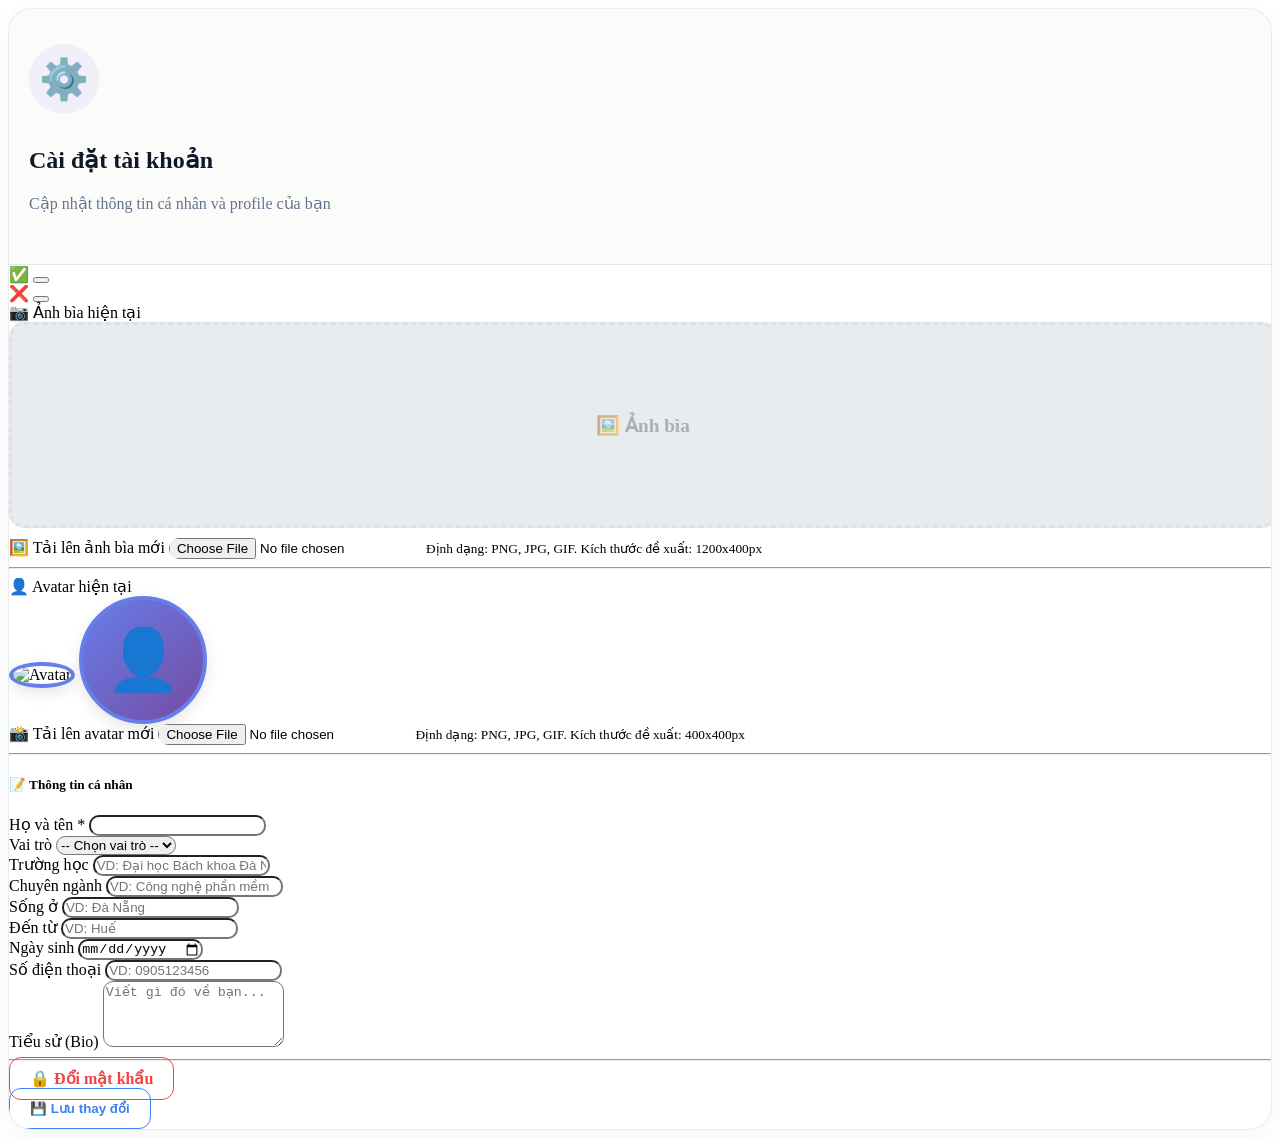
<file: src/main/resources/templates/profile-edit.html>
<!DOCTYPE html>
<html lang="vi"
      xmlns:th="http://www.thymeleaf.org"
      xmlns:layout="http://www.ultraq.net.nz/thymeleaf/layout"
      layout:decorate="~{layout.html}">
<head>
  <title>Cài đặt tài khoản</title>
  <link th:href="@{/css/auth.css}" rel="stylesheet" />
  <style>
    /* CSS cho ảnh bìa preview */
    .cover-photo-preview {
      height: 200px;
      width: 100%;
      background-color: #e0e0e0;
      border-radius: 8px;
      margin-bottom: 10px;
      background-size: cover;
      background-position: center;
      border: 2px dashed #ccc;
    }
    .form-grid {
      display: grid;
      grid-template-columns: 1fr 1fr;
      gap: 20px;
    }
    @media (max-width: 768px) {
      .form-grid {
        grid-template-columns: 1fr;
      }
    }
    .profile-edit-card {
      border-radius: 24px !important;
      border: 1px solid rgba(226, 232, 240, 0.8) !important;
      box-shadow: 0 10px 30px rgba(0, 0, 0, 0.04) !important;
      overflow: hidden;
      background: #ffffff;
    }
    .profile-edit-header {
      background-color: #fbfbfa !important;
      border-bottom: 1px solid #e2e8f0 !important;
      border-radius: 24px 24px 0 0 !important;
      padding: 35px 20px !important;
    }
    .profile-edit-header h2 {
      color: #0f172a !important;
      font-weight: 700 !important;
    }
    .profile-edit-header p {
      color: #64748b !important;
    }
    .profile-icon-plate {
      font-size: 2.5rem;
      margin-bottom: 12px;
      display: inline-flex;
      align-items: center;
      justify-content: center;
      width: 70px;
      height: 70px;
      background: rgba(99, 102, 241, 0.08);
      border-radius: 50%;
      color: var(--primary-color);
    }
    .btn-change-password {
      border-radius: 12px !important;
      font-weight: 600 !important;
      border: 1.5px solid #ef4444 !important;
      color: #ef4444 !important;
      background: transparent !important;
      transition: all 0.2s ease !important;
      padding: 12px 20px !important;
    }
    .btn-change-password:hover {
      background: #fef2f2 !important;
      color: #dc2626 !important;
      transform: translateY(-1px);
    }
    .btn-save-profile {
      border-radius: 12px !important;
      font-weight: 600 !important;
      border: 1.5px solid #3b82f6 !important;
      color: #3b82f6 !important;
      background: transparent !important;
      transition: all 0.2s ease !important;
      padding: 12px 20px !important;
    }
    .btn-save-profile:hover {
      background: #eff6ff !important;
      color: #1d4ed8 !important;
      transform: translateY(-1px);
    }
  </style>
</head>
<body>

<div layout:fragment="content">

    <div class="container mt-4 mb-5">
        <div class="row justify-content-center">
            <div class="col-lg-8 col-md-10">

                <div class="card profile-edit-card border-0">

                    <!-- Header -->
                    <div class="card-header profile-edit-header text-center">
                        <div class="profile-icon-plate">⚙️</div>
                        <h2 class="mb-1 fw-bold">Cài đặt tài khoản</h2>
                        <p class="mb-0">Cập nhật thông tin cá nhân và profile của bạn</p>
                    </div>

                    <!-- Body -->
                    <div class="card-body p-4 p-md-5">

                        <!-- Success/Error Messages -->
                        <div th:if="${successMessage}" class="alert alert-success alert-dismissible fade show" role="alert">
                            ✅ <span th:text="${successMessage}"></span>
                            <button type="button" class="btn-close" data-bs-dismiss="alert"></button>
                        </div>
                        <div th:if="${errorMessage}" class="alert alert-danger alert-dismissible fade show" role="alert">
                            ❌ <span th:text="${errorMessage}"></span>
                            <button type="button" class="btn-close" data-bs-dismiss="alert"></button>
                        </div>

                        <!-- Form -->
                        <form th:action="@{/profile/edit}"
                              th:object="${profileDto}"
                              method="POST"
                              enctype="multipart/form-data">

                            <!-- Ảnh bìa hiện tại -->
                            <div class="mb-4 text-center">
                                <label class="form-label fw-bold text-muted mb-2">📷 Ảnh bìa hiện tại</label>
                                <div class="cover-photo-preview"
                                     th:style="${currentCoverPhotoUrl != null} ?
                     'background-image: url(' + @{/view-file/{fileName}(fileName=${currentCoverPhotoUrl})} + ')' :
                     'background-color: #e9ecef;'">
                                </div>
                            </div>

                            <!-- Upload ảnh bìa mới -->
                            <div class="mb-4">
                                <label for="coverPhotoFile" class="form-label fw-bold">
                                    🖼️ Tải lên ảnh bìa mới
                                </label>
                                <input type="file"
                                       class="form-control"
                                       id="coverPhotoFile"
                                       th:field="*{coverPhotoFile}"
                                       accept="image/png, image/jpeg, image/gif"
                                       style="border-radius: 10px;">
                                <small class="form-text text-muted">Định dạng: PNG, JPG, GIF. Kích thước đề xuất: 1200x400px</small>
                            </div>

                            <hr class="my-4">

                            <!-- Avatar hiện tại -->
                            <div class="mb-4 text-center">
                                <label class="form-label fw-bold text-muted mb-3">👤 Avatar hiện tại</label>
                                <div>
                                    <img th:if="${currentAvatarUrl != null}"
                                         th:src="@{/view-file/{fileName}(fileName=${currentAvatarUrl})}"
                                         alt="Avatar"
                                         style="width: 120px; height: 120px; border-radius: 50%; object-fit: cover; border: 4px solid #667eea; box-shadow: 0 5px 15px rgba(0,0,0,0.1);">
                                    <div th:if="${currentAvatarUrl == null}"
                                         style="width: 120px; height: 120px; border-radius: 50%; background: linear-gradient(135deg, #667eea, #764ba2); color: white; display: inline-flex; align-items: center; justify-content: center; font-size: 60px; font-weight: bold; border: 4px solid #667eea; box-shadow: 0 5px 15px rgba(0,0,0,0.1);">
                                        👤
                                    </div>
                                </div>
                            </div>

                            <!-- Upload avatar mới -->
                            <div class="mb-4">
                                <label for="avatarFile" class="form-label fw-bold">
                                    📸 Tải lên avatar mới
                                </label>
                                <input type="file"
                                       class="form-control"
                                       id="avatarFile"
                                       th:field="*{avatarFile}"
                                       accept="image/png, image/jpeg, image/gif"
                                       style="border-radius: 10px;">
                                <small class="form-text text-muted">Định dạng: PNG, JPG, GIF. Kích thước đề xuất: 400x400px</small>
                            </div>

                            <hr class="my-4">

                            <!-- Thông tin cá nhân -->
                            <h5 class="mb-3 fw-bold text-primary">📝 Thông tin cá nhân</h5>

                            <div class="row g-3">
                                <div class="col-md-6">
                                    <label for="name" class="form-label fw-bold">Họ và tên <span class="text-danger">*</span></label>
                                    <input type="text" class="form-control" id="name" th:field="*{name}" required style="border-radius: 10px;">
                                </div>

                                <div class="col-md-6">
                                    <label for="userType" class="form-label fw-bold">Vai trò</label>
                                    <select class="form-select" id="userType" th:field="*{userType}" style="border-radius: 10px;">
                                        <option value="">-- Chọn vai trò --</option>
                                        <option th:each="type : ${userTypes}"
                                                th:value="${type}"
                                                th:text="${type.displayName}">
                                        </option>
                                    </select>
                                </div>

                                <div class="col-md-6">
                                    <label for="school" class="form-label fw-bold">Trường học</label>
                                    <input type="text" class="form-control" id="school" th:field="*{school}"
                                           placeholder="VD: Đại học Bách khoa Đà Nẵng" style="border-radius: 10px;">
                                </div>

                                <div class="col-md-6">
                                    <label for="major" class="form-label fw-bold">Chuyên ngành</label>
                                    <input type="text" class="form-control" id="major" th:field="*{major}"
                                           placeholder="VD: Công nghệ phần mềm" style="border-radius: 10px;">
                                </div>

                                <div class="col-md-6">
                                    <label for="location" class="form-label fw-bold">Sống ở</label>
                                    <input type="text" class="form-control" id="location" th:field="*{location}"
                                           placeholder="VD: Đà Nẵng" style="border-radius: 10px;">
                                </div>

                                <div class="col-md-6">
                                    <label for="hometown" class="form-label fw-bold">Đến từ</label>
                                    <input type="text" class="form-control" id="hometown" th:field="*{hometown}"
                                           placeholder="VD: Huế" style="border-radius: 10px;">
                                </div>

                                <div class="col-md-6">
                                    <label for="birthday" class="form-label fw-bold">Ngày sinh</label>
                                    <input type="date" class="form-control" id="birthday" th:field="*{birthday}" style="border-radius: 10px;">
                                </div>

                                <div class="col-md-6">
                                    <label for="contactPhone" class="form-label fw-bold">Số điện thoại</label>
                                    <input type="tel" class="form-control" id="contactPhone" th:field="*{contactPhone}"
                                           placeholder="VD: 0905123456" style="border-radius: 10px;">
                                </div>

                                <div class="col-12">
                                    <label for="bio" class="form-label fw-bold">Tiểu sử (Bio)</label>
                                    <textarea class="form-control" id="bio" th:field="*{bio}" rows="4"
                                              placeholder="Viết gì đó về bạn..." style="border-radius: 10px;"></textarea>
                                </div>
                            </div>
                            <hr class="my-4">

                            <!-- Action Buttons -->
                            <div class="row g-3">
                                <div class="col-sm-6">
                                    <a th:href="@{/profile/change-password}"
                                       class="btn btn-change-password w-100">
                                        🔒 Đổi mật khẩu
                                    </a>
                                </div>
                                <div class="col-sm-6">
                                    <button type="submit" class="btn btn-save-profile w-100 fw-bold">
                                        💾 Lưu thay đổi
                                    </button>
                                </div>
                            </div>

                        </form>

                    </div>
                </div>

            </div>
        </div>
    </div>

</div>

<style>
    .cover-photo-preview {
        height: 200px;
        width: 100%;
        background-color: #e9ecef;
        border-radius: 15px;
        background-size: cover;
        background-position: center;
        border: 3px dashed #dee2e6;
        position: relative;
    }

    .cover-photo-preview::after {
        content: '🖼️ Ảnh bìa';
        position: absolute;
        top: 50%;
        left: 50%;
        transform: translate(-50%, -50%);
        font-size: 1.2rem;
        color: #6c757d;
        font-weight: bold;
        opacity: 0.5;
    }

    .cover-photo-preview[style*="background-image"]::after {
        display: none;
    }
</style>

</div>
</body>
</html>
</file>
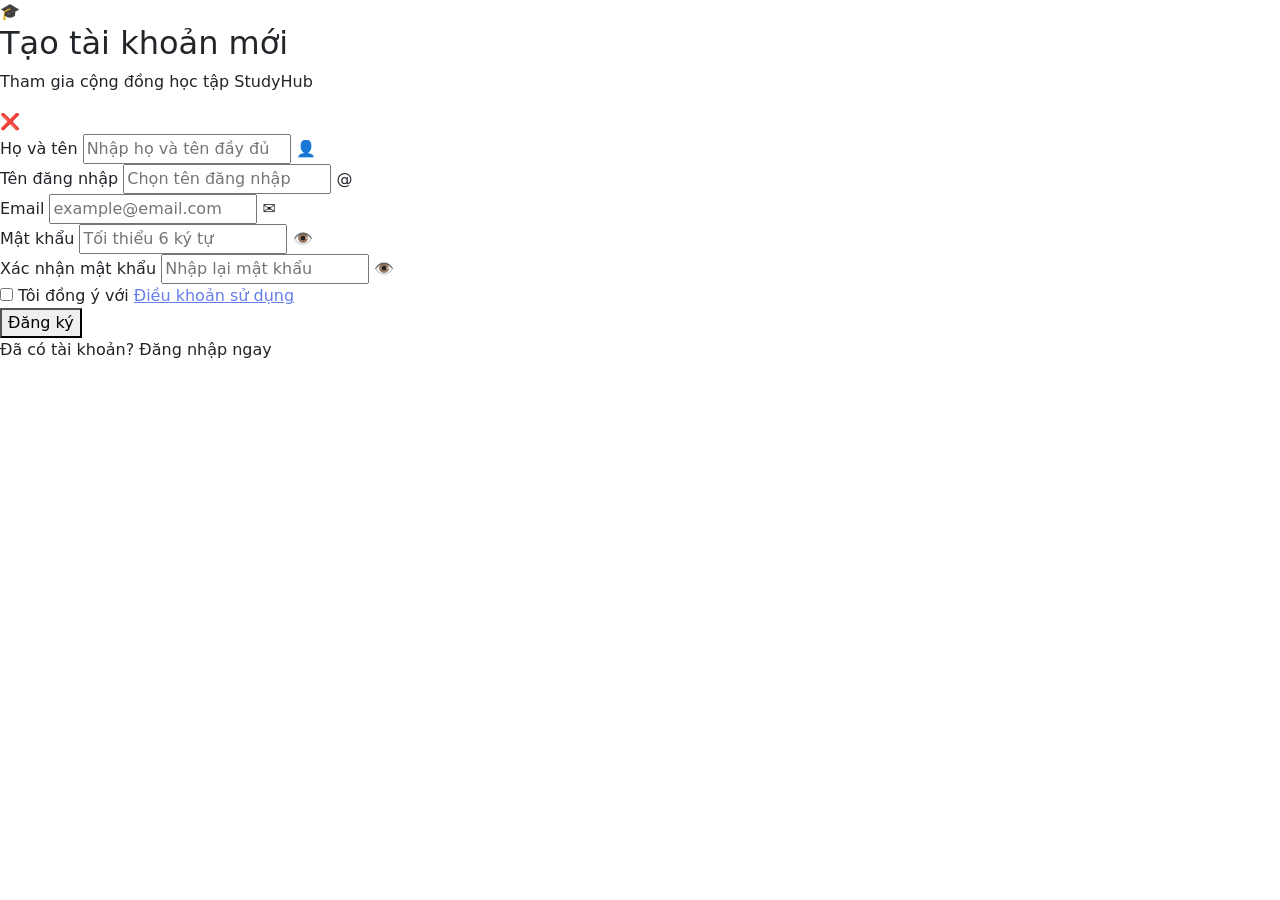
<file: src/main/resources/templates/register.html>
<!DOCTYPE html>
<html lang="vi" xmlns:th="http://www.thymeleaf.org">
<head>
  <meta charset="UTF-8">
  <meta name="viewport" content="width=device-width, initial-scale=1.0">
  <title>Đăng ký - StudyHub</title>
  <link href="https://cdn.jsdelivr.net/npm/bootstrap@5.3.3/dist/css/bootstrap.min.css" rel="stylesheet">
  <link th:href="@{/css/auth.css}" rel="stylesheet" />
</head>
<body>

<div class="auth-page">
  <div class="auth-container">
    <div class="auth-card">

      <!-- Header -->
      <div class="auth-header">
        <div class="auth-logo">🎓</div>
        <h2>Tạo tài khoản mới</h2>
        <p>Tham gia cộng đồng học tập StudyHub</p>
      </div>

      <!-- Body -->
      <div class="auth-body">

        <!-- Error Message -->
        <div th:if="${errorMessage}" class="alert-custom alert-danger-custom">
          ❌ <span th:text="${errorMessage}"></span>
        </div>

        <!-- Register Form -->
        <form th:action="@{/register}"
              th:object="${userDto}"
              method="POST"
              id="registerForm">

          <!-- Full Name -->
          <div class="form-group">
            <label for="name">Họ và tên</label>
            <input type="text"
                   class="form-control-auth"
                   id="name"
                   th:field="*{name}"
                   placeholder="Nhập họ và tên đầy đủ"
                   required
                   minlength="3">
            <span class="input-icon">👤</span>
          </div>

          <!-- Username -->
          <div class="form-group">
            <label for="username">Tên đăng nhập</label>
            <input type="text"
                   class="form-control-auth"
                   id="username"
                   th:field="*{username}"
                   placeholder="Chọn tên đăng nhập"
                   required
                   minlength="3"
                   pattern="[a-zA-Z0-9_]+"
                   title="Chỉ chứa chữ cái, số và dấu gạch dưới">
            <span class="input-icon">@</span>
          </div>

          <!-- Email -->
          <div class="form-group">
            <label for="email">Email</label>
            <input type="email"
                   class="form-control-auth"
                   id="email"
                   th:field="*{email}"
                   placeholder="example@email.com"
                   required>
            <span class="input-icon">✉️</span>
          </div>

          <!-- Password -->
          <div class="form-group">
            <label for="password">Mật khẩu</label>
            <input type="password"
                   class="form-control-auth"
                   id="password"
                   th:field="*{password}"
                   placeholder="Tối thiểu 6 ký tự"
                   required
                   minlength="6">
            <span class="password-toggle" onclick="togglePassword('password')">👁️</span>
          </div>

          <!-- Confirm Password -->
          <div class="form-group">
            <label for="confirmPassword">Xác nhận mật khẩu</label>
            <input type="password"
                   class="form-control-auth"
                   id="confirmPassword"
                   name="confirmPassword"
                   placeholder="Nhập lại mật khẩu"
                   required
                   minlength="6">
            <span class="password-toggle" onclick="togglePassword('confirmPassword')">👁️</span>
          </div>

          <!-- Terms & Conditions -->
          <div class="custom-checkbox">
            <input type="checkbox" id="terms" required>
            <label for="terms">
              Tôi đồng ý với <a href="#" style="color: #667eea;">Điều khoản sử dụng</a>
            </label>
          </div>

          <!-- Submit Button -->
          <button type="submit" class="btn-auth" id="registerBtn">
            Đăng ký
          </button>

        </form>

      </div>

      <!-- Footer -->
      <div class="auth-footer">
        <p>Đã có tài khoản? <a th:href="@{/login}">Đăng nhập ngay</a></p>
      </div>

    </div>
  </div>
</div>

<script>
  // Toggle show/hide password
  function togglePassword(inputId) {
    const passwordInput = document.getElementById(inputId);
    const toggleIcon = passwordInput.nextElementSibling;

    if (passwordInput.type === 'password') {
      passwordInput.type = 'text';
      toggleIcon.textContent = '🙈';
    } else {
      passwordInput.type = 'password';
      toggleIcon.textContent = '👁️';
    }
  }

  // Form validation
  document.getElementById('registerForm').addEventListener('submit', function(e) {
    const password = document.getElementById('password').value;
    const confirmPassword = document.getElementById('confirmPassword').value;

    if (password !== confirmPassword) {
      e.preventDefault();
      alert('Mật khẩu xác nhận không khớp!');
      return false;
    }

    // Loading state
    const btn = document.getElementById('registerBtn');
    btn.classList.add('loading');
    btn.disabled = true;
  });

  // Real-time password match validation
  document.getElementById('confirmPassword').addEventListener('input', function() {
    const password = document.getElementById('password').value;
    const confirmPassword = this.value;

    if (confirmPassword && password !== confirmPassword) {
      this.style.borderColor = '#c33';
    } else {
      this.style.borderColor = '#e0e0e0';
    }
  });
</script>

</body>
</html>
</file>
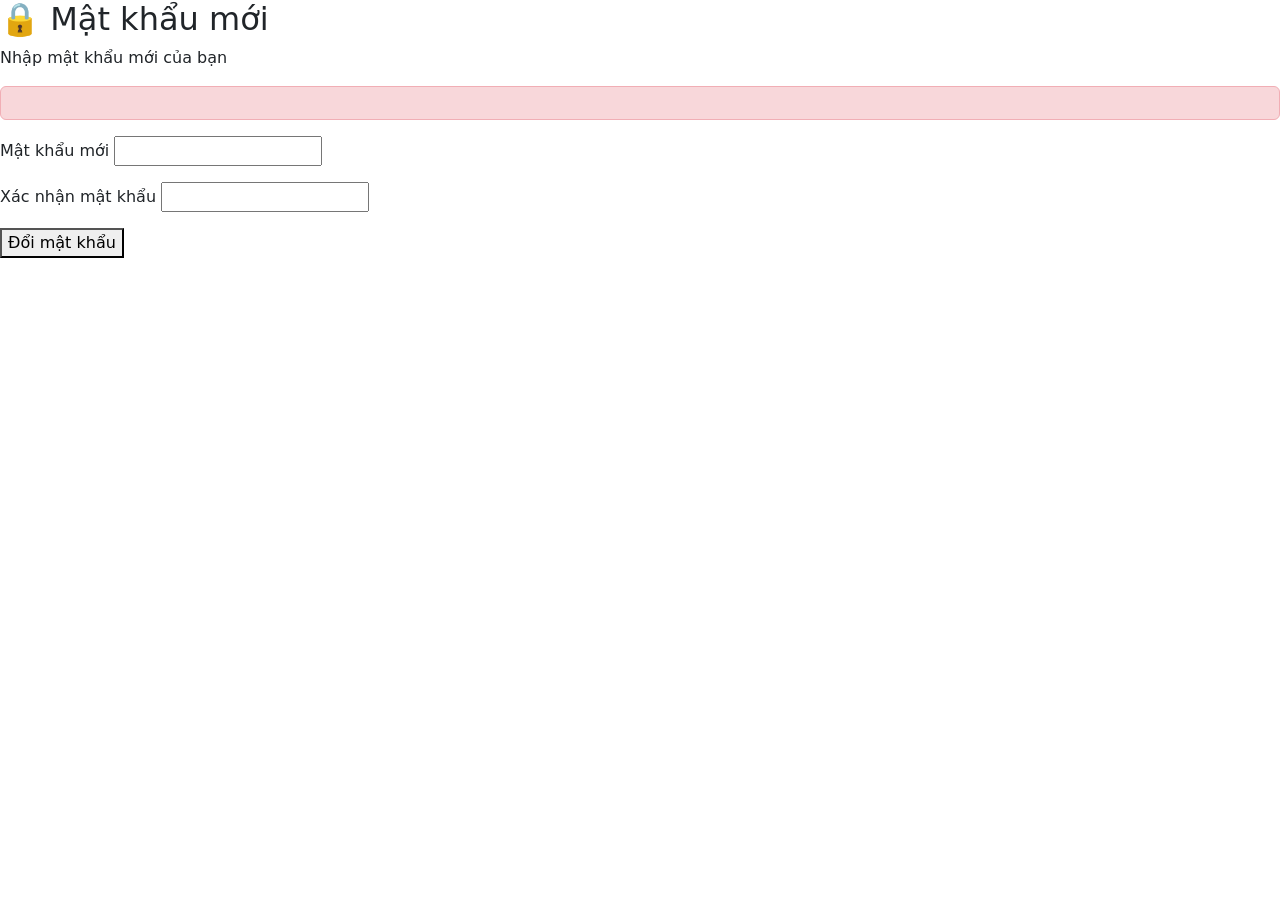
<file: src/main/resources/templates/reset-password.html>
<!DOCTYPE html>
<html lang="vi" xmlns:th="http://www.thymeleaf.org">
<head>
    <title>Đặt lại mật khẩu</title>
    <link href="https://cdn.jsdelivr.net/npm/bootstrap@5.3.3/dist/css/bootstrap.min.css" rel="stylesheet">
    <link th:href="@{/css/auth.css}" rel="stylesheet" />
</head>
<body>
<div class="auth-page">
    <div class="auth-container">
        <div class="auth-card">
            <div class="auth-header">
                <h2>🔒 Mật khẩu mới</h2>
                <p>Nhập mật khẩu mới của bạn</p>
            </div>
            <div class="auth-body">
                <div th:if="${errorMessage}" class="alert alert-danger" th:text="${errorMessage}"></div>

                <form th:action="@{/reset-password}" method="POST">
                    <input type="hidden" name="token" th:value="${token}">

                    <div class="form-group mb-3">
                        <label>Mật khẩu mới</label>
                        <input type="password" name="password" class="form-control-auth" required minlength="6">
                    </div>
                    <div class="form-group mb-3">
                        <label>Xác nhận mật khẩu</label>
                        <input type="password" name="confirmPassword" class="form-control-auth" required minlength="6">
                    </div>

                    <button type="submit" class="btn-auth">Đổi mật khẩu</button>
                </form>
            </div>
        </div>
    </div>
</div>
</body>
</html>
</file>
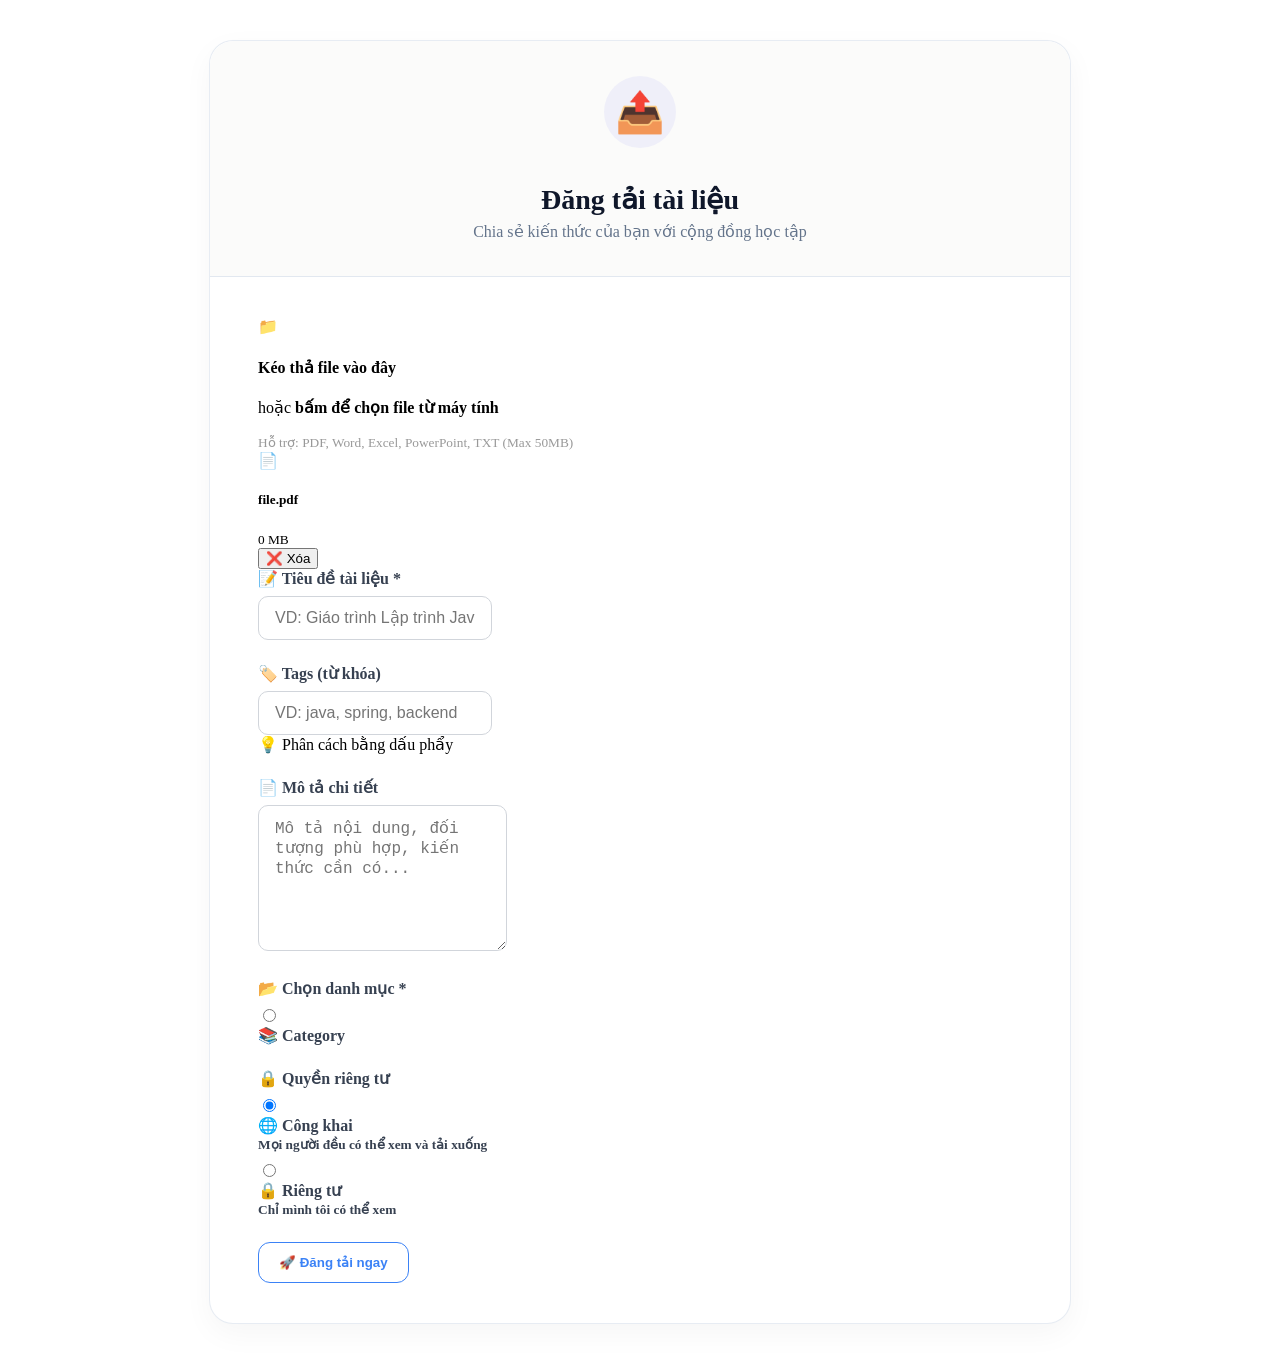
<file: src/main/resources/templates/upload.html>
<!DOCTYPE html>
<html lang="vi"
      xmlns:th="http://www.thymeleaf.org"
      xmlns:layout="http://www.ultraq.net.nz/thymeleaf/layout"
      layout:decorate="~{layout.html}">
<head>
    <title>Đăng tải tài liệu</title>
    <link th:href="@{/css/upload.css}" rel="stylesheet" />
    <style>
        /* --- UPLOAD PAGE CARD STYLE (giống post-edit) --- */
        .upload-card {
            border-radius: 24px !important;
            border: 1px solid rgba(226, 232, 240, 0.8) !important;
            box-shadow: 0 10px 30px rgba(0, 0, 0, 0.04) !important;
            overflow: hidden;
            background: #ffffff;
            max-width: 860px;
            margin: 40px auto;
        }
        .upload-card-header {
            background-color: #fbfbfa !important;
            border-bottom: 1px solid #e2e8f0 !important;
            border-radius: 24px 24px 0 0 !important;
            padding: 35px 20px !important;
            text-align: center;
        }
        .upload-card-header h2 {
            color: #0f172a !important;
            font-weight: 700 !important;
            font-size: 1.75rem;
            margin-bottom: 6px;
        }
        .upload-card-header p {
            color: #64748b !important;
            margin: 0;
        }
        .upload-icon-plate {
            font-size: 2.5rem;
            margin-bottom: 12px;
            display: inline-flex;
            align-items: center;
            justify-content: center;
            width: 72px;
            height: 72px;
            background: rgba(99, 102, 241, 0.08);
            border-radius: 50%;
        }
        .upload-card-body {
            padding: 40px 48px;
        }
        .form-group { margin-bottom: 1.5rem; }
        .form-group label {
            font-weight: 600;
            color: #374151;
            margin-bottom: 8px;
            display: block;
            font-size: 1rem;
        }
        .form-control {
            border-radius: 10px !important;
            border: 1px solid #d1d5db !important;
            padding: 12px 16px !important;
            font-size: 1rem !important;
            transition: border-color 0.2s ease, box-shadow 0.2s ease !important;
        }
        .form-control:focus {
            border-color: #6366f1 !important;
            box-shadow: 0 0 0 3px rgba(99, 102, 241, 0.12) !important;
        }
        textarea.form-control { min-height: 120px; }
        /* Buttons */
        .btn-cancel-upload {
            border-radius: 12px !important;
            font-weight: 600 !important;
            border: 1.5px solid #ef4444 !important;
            color: #ef4444 !important;
            background: transparent !important;
            transition: all 0.2s ease !important;
            padding: 12px 20px !important;
            text-align: center !important;
            text-decoration: none !important;
            display: inline-flex !important;
            align-items: center !important;
            justify-content: center !important;
        }
        .btn-cancel-upload:hover {
            background: #fef2f2 !important;
            color: #dc2626 !important;
            transform: translateY(-1px) !important;
            text-decoration: none !important;
        }
        .btn-upload-submit {
            border-radius: 12px !important;
            font-weight: 600 !important;
            border: 1.5px solid #3b82f6 !important;
            color: #3b82f6 !important;
            background: transparent !important;
            transition: all 0.2s ease !important;
            padding: 12px 20px !important;
            display: inline-flex !important;
            align-items: center !important;
            justify-content: center !important;
        }
        .btn-upload-submit:hover {
            background: #eff6ff !important;
            color: #1d4ed8 !important;
            transform: translateY(-1px) !important;
        }
        .btn-upload-submit:disabled {
            opacity: 0.6 !important;
            cursor: not-allowed !important;
            transform: none !important;
        }
    </style>
</head>
<body>

<div layout:fragment="content">

    <div class="upload-card">

        <!-- Header -->
        <div class="upload-card-header">
            <div class="upload-icon-plate">📤</div>
            <h2>Đăng tải tài liệu</h2>
            <p>Chia sẻ kiến thức của bạn với cộng đồng học tập</p>
        </div>

        <div class="upload-card-body">

        <form th:action="@{/posts/create}"
              th:object="${postDto}"
              method="POST"
              enctype="multipart/form-data"
              id="uploadForm">

            <div class="file-upload-zone" id="dropZone">
                <div class="file-icon-big">📁</div>
                <h4>Kéo thả file vào đây</h4>
                <p>hoặc <strong>bấm để chọn file từ máy tính</strong></p>
                <small style="color: #999;">Hỗ trợ: PDF, Word, Excel, PowerPoint, TXT (Max 50MB)</small>
                <input type="file"
                       id="fileInput"
                       th:field="*{files}"
                       accept=".pdf,.doc,.docx,.xls,.xlsx,.ppt,.pptx,.txt"
                       style="display: none;"
                       multiple
                       required>
            </div>

            <div class="file-selected" id="fileSelected">
                <div class="file-preview-icon" id="fileIcon">📄</div>
                <div class="file-info">
                    <h5 id="fileName">file.pdf</h5>
                    <small id="fileSize">0 MB</small>
                </div>
                <button type="button" class="btn btn-danger" onclick="clearFile()" style="margin-left: auto;">
                    ❌ Xóa
                </button>
            </div>

            <div class="form-row">
                <div class="form-group">
                    <label>📝 Tiêu đề tài liệu <span>*</span></label>
                    <input type="text"
                           class="form-control"
                           th:field="*{title}"
                           placeholder="VD: Giáo trình Lập trình Java cơ bản"
                           required>
                </div>
                <div class="form-group">
                    <label>🏷️ Tags (từ khóa)</label>
                    <input type="text"
                           class="form-control"
                           th:field="*{tags}"
                           placeholder="VD: java, spring, backend">
                    <div class="tag-hint">
                        💡 Phân cách bằng dấu phẩy
                    </div>
                </div>
            </div>

            <div class="form-group">
                <label>📄 Mô tả chi tiết</label>
                <textarea class="form-control"
                          th:field="*{description}"
                          placeholder="Mô tả nội dung, đối tượng phù hợp, kiến thức cần có..."></textarea>
            </div>

            <div class="form-group">
                <label>📂 Chọn danh mục <span>*</span></label>
                <div class="category-grid">
                    <div class="category-item" th:each="cat : ${categories}">
                        <input type="radio"
                               th:id="${'cat_' + cat.id}"
                               name="categoryId"
                               th:value="${cat.id}"
                               required>
                        <label th:for="${'cat_' + cat.id}" class="category-label">
                            <span class="category-icon" th:text="${cat.icon}">📚</span>
                            <span class="category-name" th:text="${cat.name}">Category</span>
                        </label>
                    </div>
                </div>
            </div>

            <div class="form-group">
                <label>🔒 Quyền riêng tư</label>
                <label class="privacy-option">
                    <input type="radio" name="isPublic" value="true" checked>
                    <div class="privacy-label">
                        <strong>🌐 Công khai</strong><br>
                        <small>Mọi người đều có thể xem và tải xuống</small>
                    </div>
                </label>
                <label class="privacy-option">
                    <input type="radio" name="isPublic" value="false">
                    <div class="privacy-label">
                        <strong>🔒 Riêng tư</strong><br>
                        <small>Chỉ mình tôi có thể xem</small>
                    </div>
                </label>
            </div>

            <!-- Button đăng tải -->
            <div class="row g-3 mt-2">
                <div class="col-12">
                    <button type="submit" class="btn-upload-submit w-100 fw-bold" id="submitBtn">
                        🚀 Đăng tải ngay
                    </button>
                </div>
            </div>

        </form>

        </div><!-- end upload-card-body -->

    </div><!-- end upload-card -->

</div>
<script layout:fragment="scripts">
    { // <--- BẮT ĐẦU BLOCK SCOPE (Giúp tránh trùng tên biến với chatjs)

        // === 1. KHAI BÁO BIẾN ===
        const uploadDropZone = document.getElementById('dropZone');
        const uploadFileInput = document.getElementById('fileInput');
        const uploadFileSelected = document.getElementById('fileSelected');
        const uploadFileName = document.getElementById('fileName');
        const uploadFileSize = document.getElementById('fileSize');
        const uploadFileIcon = document.getElementById('fileIcon');
        const descInput = document.querySelector('textarea[name="description"]');
        const contentInput = document.getElementById('hiddenContent');

        // === 2. XỬ LÝ SỰ KIỆN CHỌN FILE ===
        if (uploadDropZone) {
            uploadDropZone.addEventListener('click', () => uploadFileInput.click());

            uploadDropZone.addEventListener('dragover', (e) => {
                e.preventDefault();
                uploadDropZone.classList.add('dragover');
            });

            uploadDropZone.addEventListener('dragleave', () => {
                uploadDropZone.classList.remove('dragover');
            });

            uploadDropZone.addEventListener('drop', (e) => {
                e.preventDefault();
                uploadDropZone.classList.remove('dragover');
                if (e.dataTransfer.files.length > 0) {
                    uploadFileInput.files = e.dataTransfer.files;
                    handleFiles();
                }
            });
        }

        if (uploadFileInput) {
            uploadFileInput.addEventListener('change', handleFiles);
        }

        function handleFiles() {
            const files = uploadFileInput.files;
            if (files.length > 0) {
                const file = files[0];
                if (uploadFileName) uploadFileName.textContent = file.name;
                if (uploadFileSize) uploadFileSize.textContent = (file.size / 1024 / 1024).toFixed(2) + ' MB';

                // Icon đơn giản
                if (uploadFileIcon) {
                    if (file.type.includes('pdf')) uploadFileIcon.textContent = '📄';
                    else if (file.type.includes('word')) uploadFileIcon.textContent = '📝';
                    else uploadFileIcon.textContent = '📁';
                }

                if (uploadFileSelected) uploadFileSelected.classList.add('show');
                if (uploadDropZone) uploadDropZone.style.display = 'none';

                // Tự động điền tiêu đề nếu trống
                const titleInput = document.querySelector('input[name="title"]');
                if (titleInput && !titleInput.value) {
                    titleInput.value = file.name.replace(/\.[^/.]+$/, "");
                }
            }
        }

        // Hàm global để nút Xóa gọi được (gán vào window)
        window.clearFile = function() {
            if (uploadFileInput) uploadFileInput.value = '';
            if (uploadFileSelected) uploadFileSelected.classList.remove('show');
            if (uploadDropZone) uploadDropZone.style.display = 'block';
        };

        // === 3. XỬ LÝ SUBMIT FORM ===
        const uploadForm = document.getElementById('uploadForm');
        if (uploadForm) {
            uploadForm.addEventListener('submit', function(e) {
                // 3.1. Validate Tiêu đề
                const titleInput = document.querySelector('input[name="title"]');
                if (titleInput && !titleInput.value.trim()) {
                    e.preventDefault();
                    alert("Vui lòng nhập tiêu đề tài liệu!");
                    titleInput.focus();
                    return;
                }

                // 3.2. Validate File
                if (uploadFileInput && uploadFileInput.files.length === 0) {
                    e.preventDefault();
                    alert("Vui lòng chọn file để tải lên!");
                    return;
                }

                // 3.3. Validate Danh mục
                const categoryInput = document.querySelector('input[name="categoryId"]:checked');
                if (!categoryInput) {
                    e.preventDefault();
                    alert("Vui lòng chọn danh mục!");
                    return;
                }

                // 3.4. Sync Description
                if(descInput && contentInput) {
                    contentInput.value = descInput.value;
                }

                // 3.5. Disable nút submit
                const btn = document.getElementById('submitBtn');
                if (btn) {
                    btn.disabled = true;
                    btn.innerHTML = '⏳ Đang tải lên...';
                }
            });
        }

    } // <--- KẾT THÚC BLOCK SCOPE
</script>

</body>
</html>
</file>
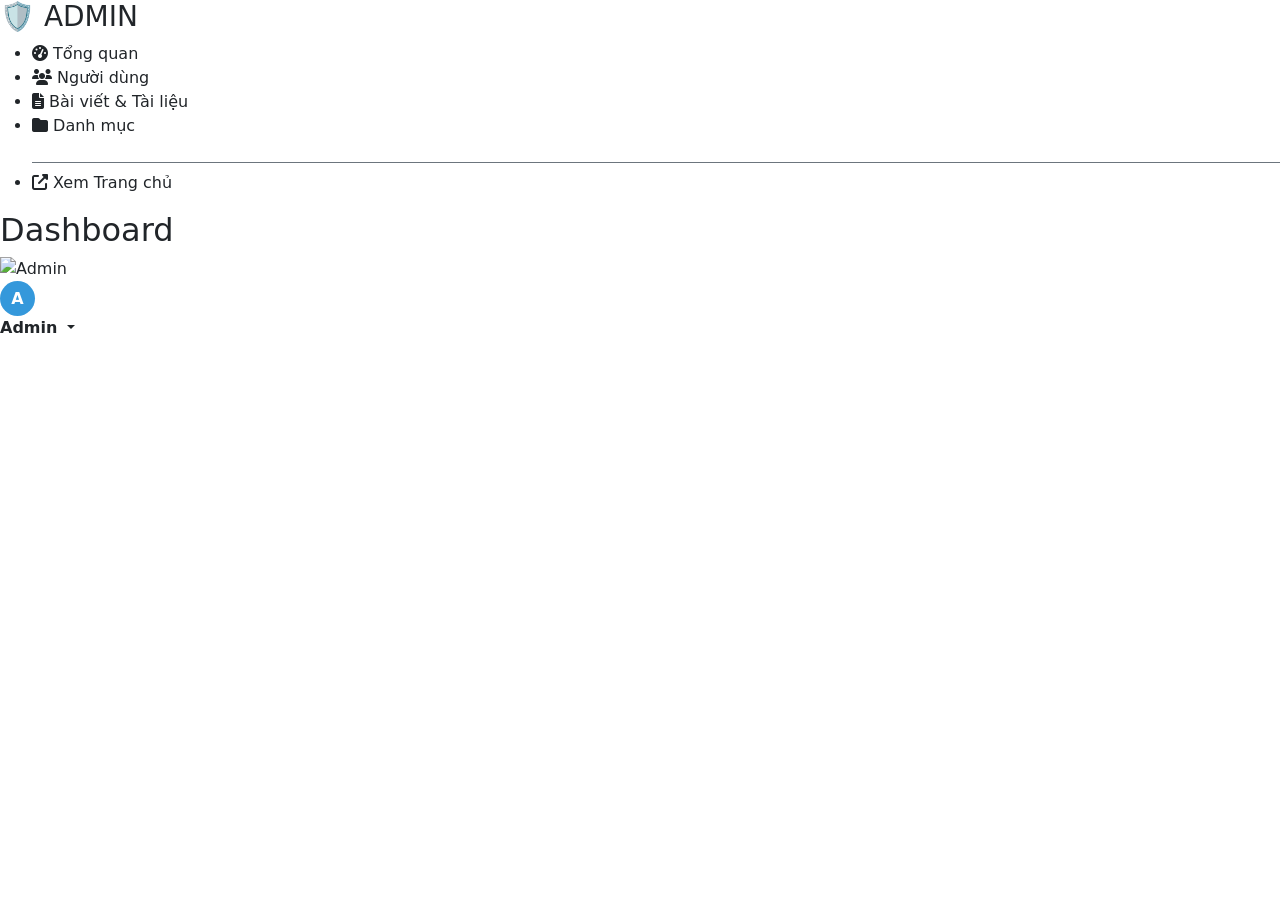
<file: src/main/resources/templates/admin/admin-layout.html>
<!DOCTYPE html>
<html lang="vi"
      xmlns:th="http://www.thymeleaf.org"
      xmlns:layout="http://www.ultraq.net.nz/thymeleaf/layout">
<head>
    <meta charset="UTF-8">
    <meta name="viewport" content="width=device-width, initial-scale=1.0">
    <title layout:title-pattern="$CONTENT_TITLE - StudyHub Admin">Dashboard</title>
    <link href="https://cdn.jsdelivr.net/npm/bootstrap@5.3.3/dist/css/bootstrap.min.css" rel="stylesheet">
    <link rel="stylesheet" href="https://cdnjs.cloudflare.com/ajax/libs/font-awesome/6.4.0/css/all.min.css">
    <link th:href="@{/css/admin.css}" rel="stylesheet" />
</head>
<body>

<aside class="admin-sidebar">
    <div class="sidebar-header">
        <h3>🛡️ ADMIN</h3>
    </div>
    <ul class="sidebar-menu">
        <li>
            <a th:href="@{/admin/dashboard}" th:classappend="${pageTitle == 'Dashboard'} ? 'active' : ''">
                <i class="fas fa-tachometer-alt"></i> Tổng quan
            </a>
        </li>
        <li>
            <a th:href="@{/admin/users}" th:classappend="${pageTitle == 'Quản lý Người dùng'} ? 'active' : ''">
                <i class="fas fa-users"></i> Người dùng
            </a>
        </li>
        <li>
            <a th:href="@{/admin/posts}" th:classappend="${pageTitle == 'Quản lý Bài viết'} ? 'active' : ''">
                <i class="fas fa-file-alt"></i> Bài viết & Tài liệu
            </a>
        </li>
        <li>
            <a th:href="@{/admin/categories}" th:classappend="${pageTitle == 'Quản lý Danh mục'} ? 'active' : ''">
                <i class="fas fa-folder"></i> Danh mục
            </a>
        </li>
        <li class="mt-4 border-top border-secondary pt-2">
            <a th:href="@{/}" target="_blank">
                <i class="fas fa-external-link-alt"></i> Xem Trang chủ
            </a>
        </li>
    </ul>
</aside>

<div class="admin-content">

    <nav class="admin-navbar">
        <h2 class="admin-page-title" th:text="${pageTitle}">Dashboard</h2>

        <div class="admin-user-profile">
            <img th:if="${currentUser != null && currentUser.avatarUrl != null}"
                 th:src="@{/view-file/{fileName}(fileName=${currentUser.avatarUrl})}"
                 alt="Admin">
            <div th:if="${currentUser == null || currentUser.avatarUrl == null}"
                 style="width:35px; height:35px; background:#3498db; color:white; border-radius:50%; display:flex; align-items:center; justify-content:center; font-weight:bold;">
                A
            </div>

            <div class="dropdown">
                <a class="text-decoration-none text-dark fw-bold dropdown-toggle" href="#" role="button" data-bs-toggle="dropdown">
                    <span th:text="${currentUser != null ? currentUser.name : 'Admin'}">Admin</span>
                </a>
                <ul class="dropdown-menu dropdown-menu-end border-0 shadow">
                    <li>
                        <form th:action="@{/logout}" method="POST">
                            <button type="submit" class="dropdown-item text-danger">
                                <i class="fas fa-sign-out-alt me-2"></i> Đăng xuất
                            </button>
                        </form>
                    </li>
                </ul>
            </div>
        </div>
    </nav>

    <div class="p-4">
        <div layout:fragment="content"></div>
    </div>

</div>

<script src="https://cdn.jsdelivr.net/npm/bootstrap@5.3.3/dist/js/bootstrap.bundle.min.js"></script>
<th:block layout:fragment="scripts"></th:block>
</body>
</html>
</file>
